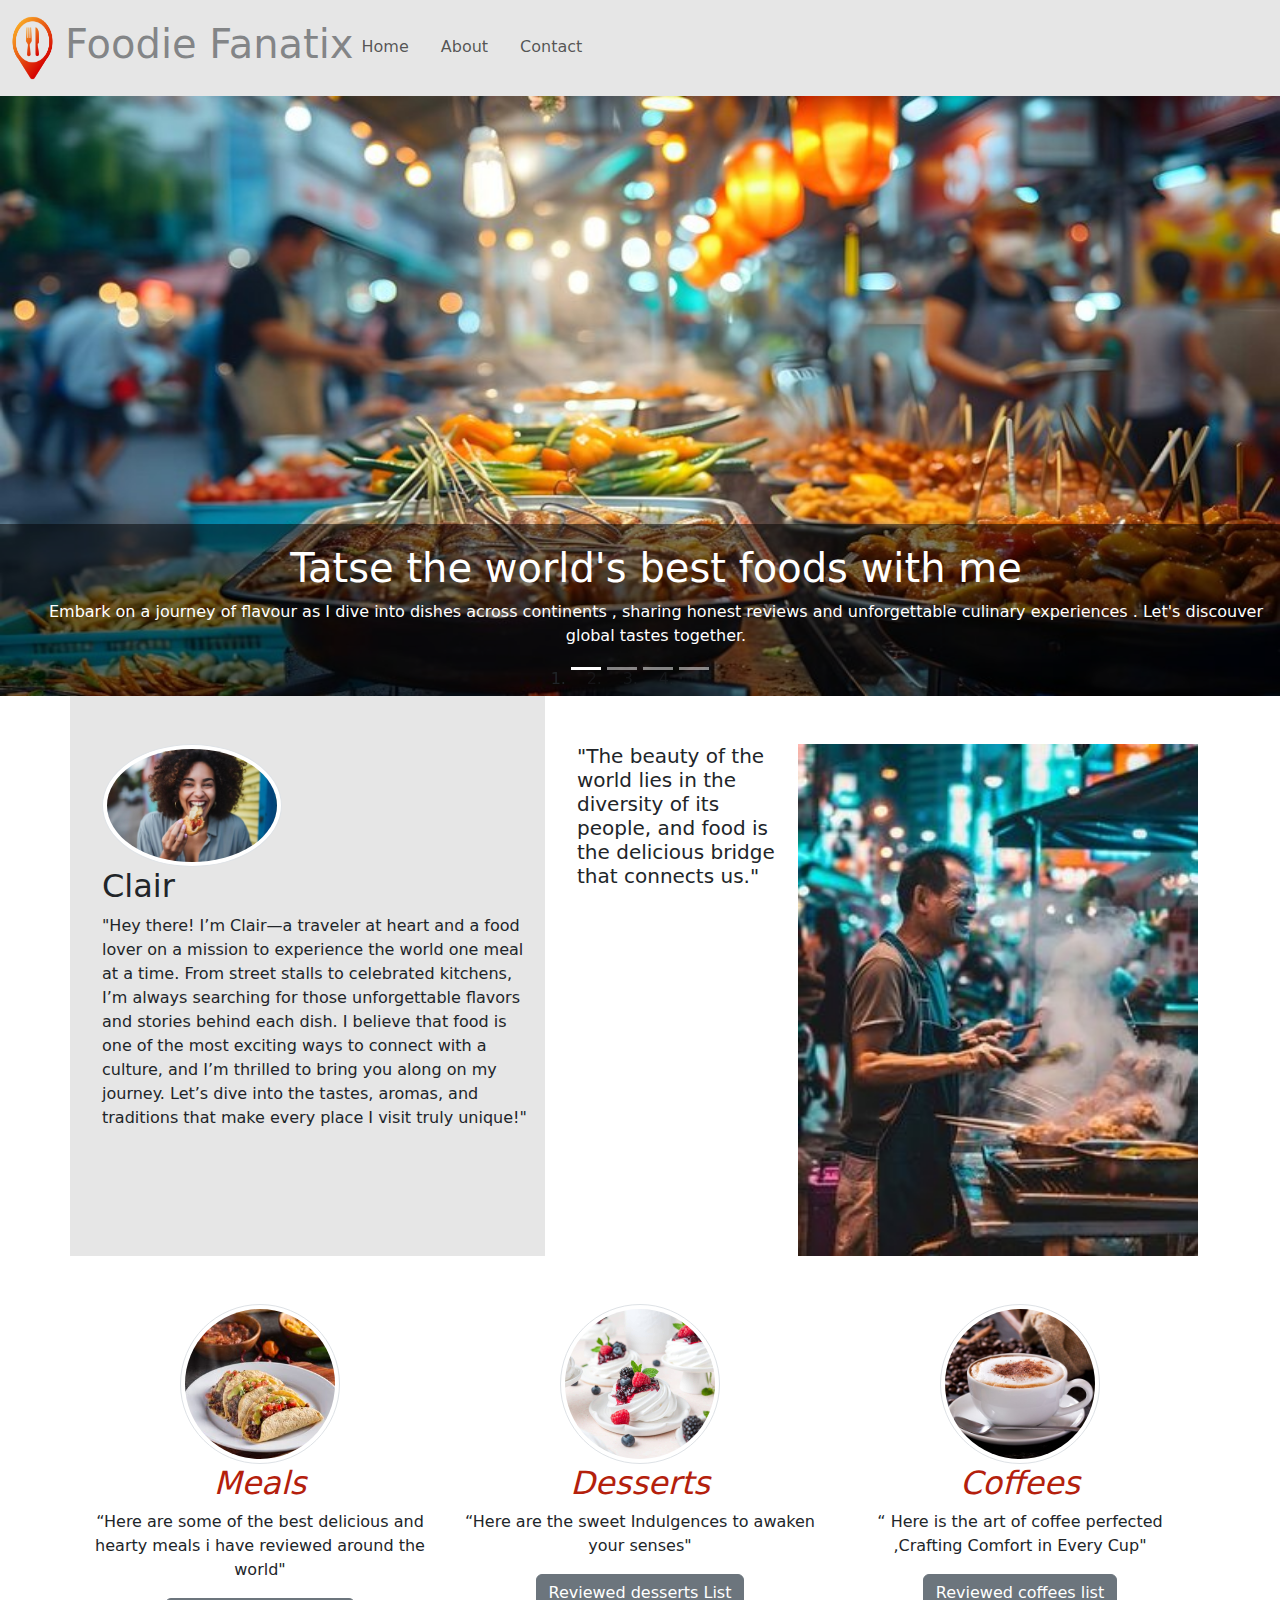
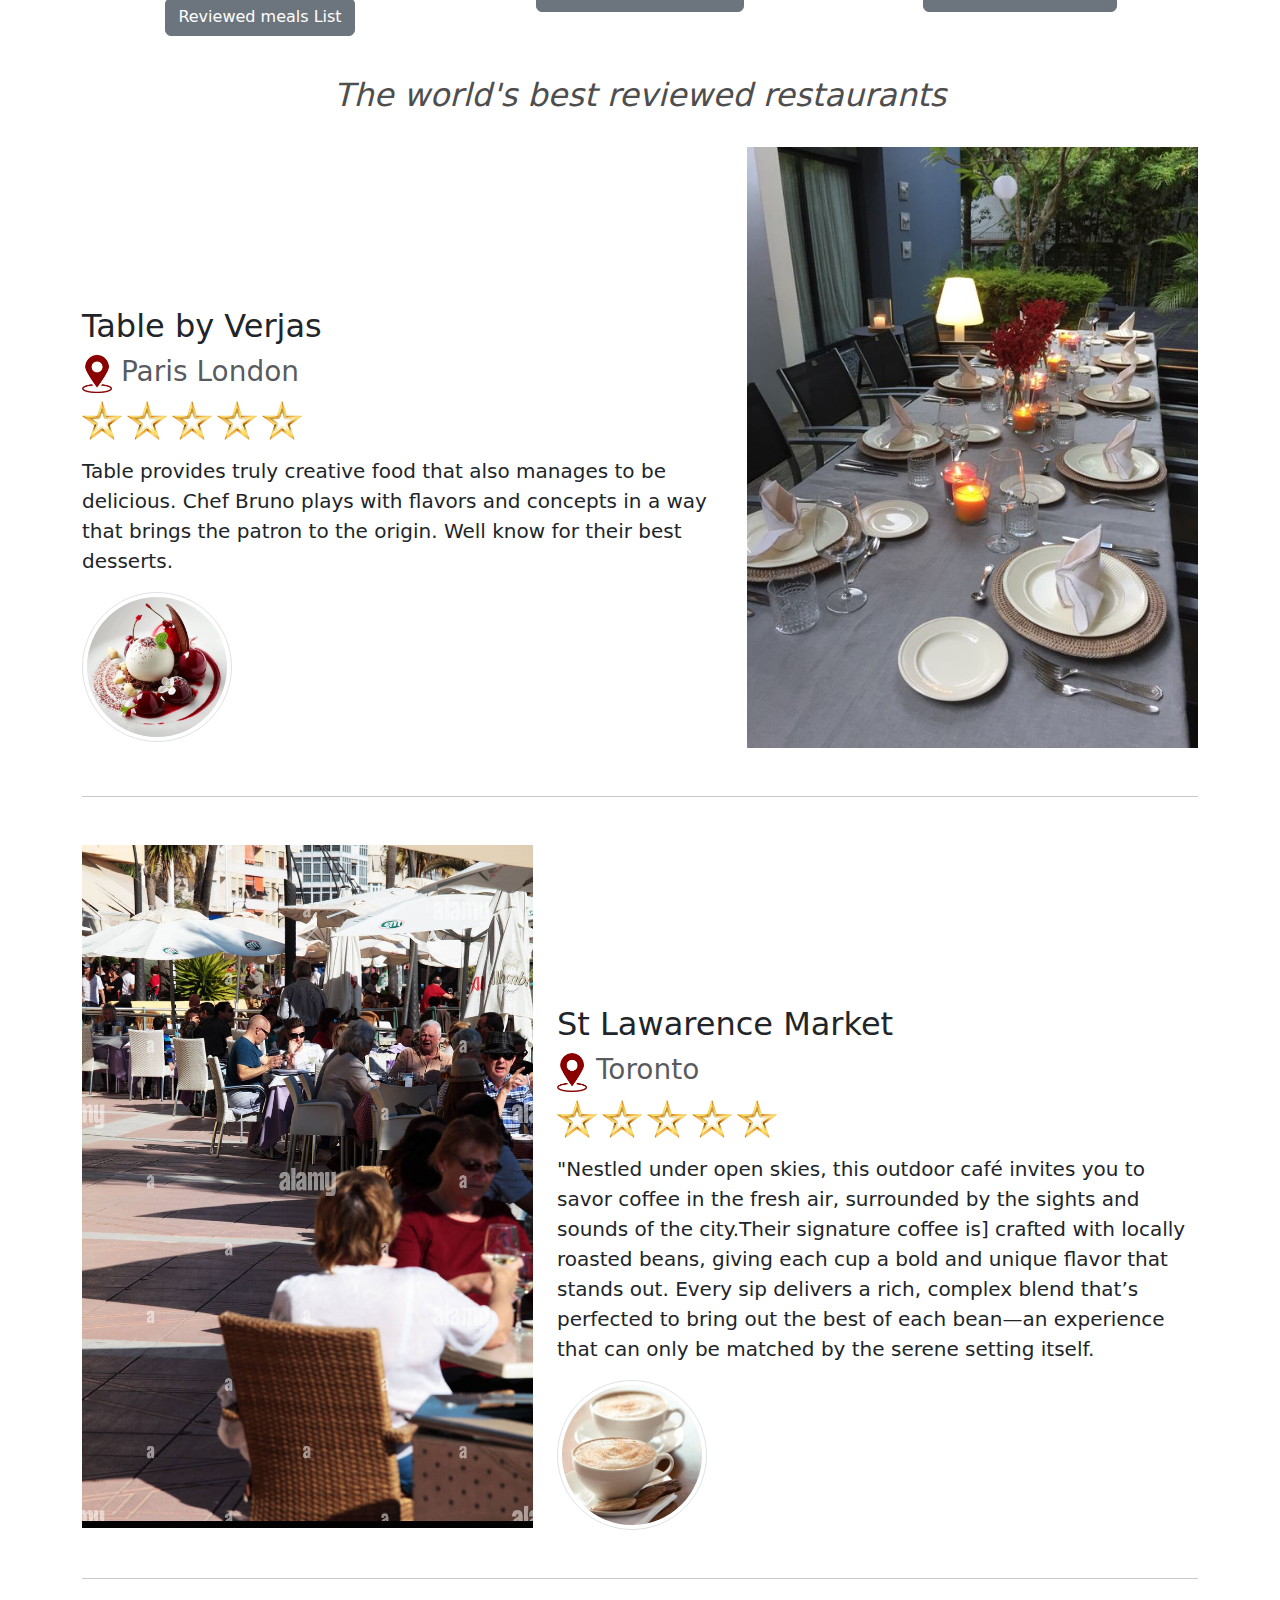
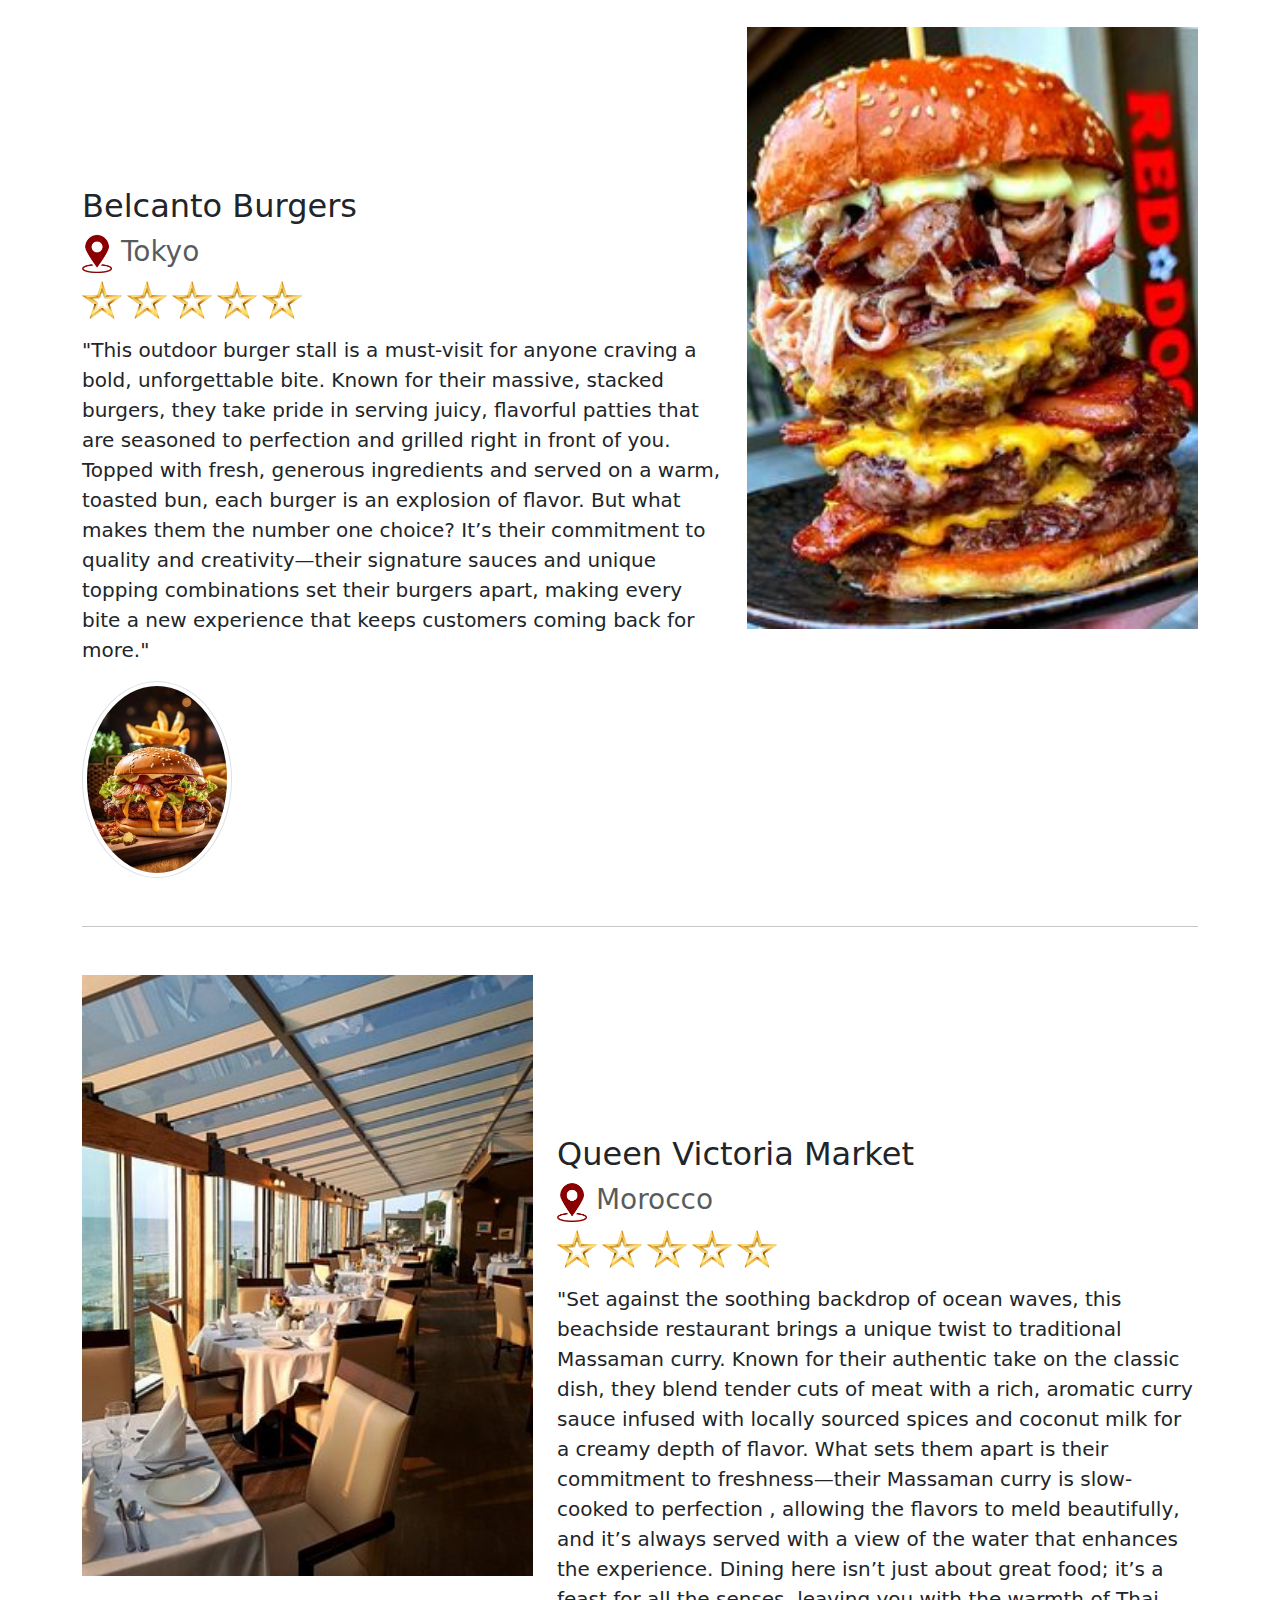
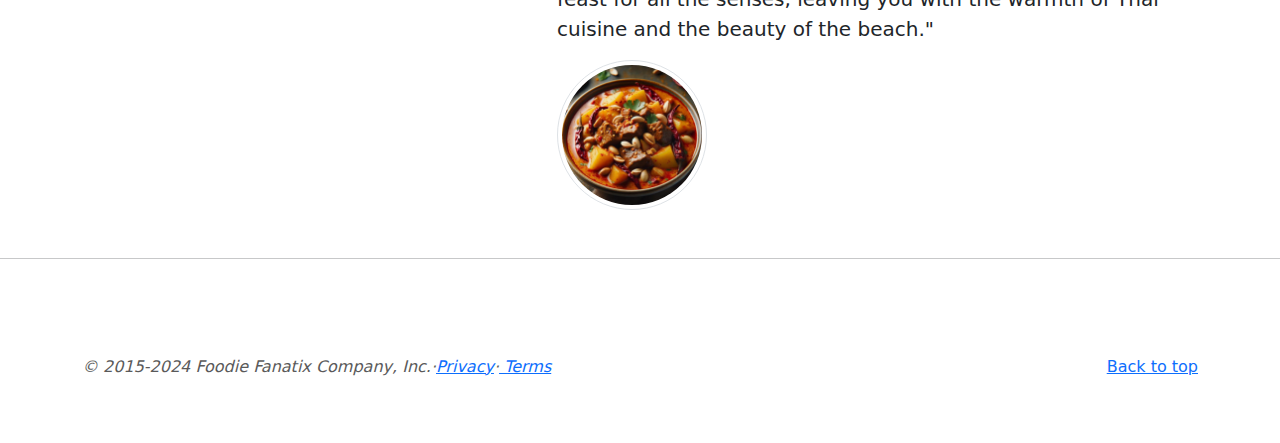
<file: index.html>
<html lang="en">
    <head>
        <meta charset="utf-8">
        <meta name="viewport" content="width=device-width,initial-scale=1,shrink-to-fit=no">
        <title>Foodie Fanatix</title>
        <link href="https://cdn.jsdelivr.net/npm/bootstrap@5.3.3/dist/css/bootstrap.min.css" rel="stylesheet" 
        integrity="sha384-QWTKZyjpPEjISv5WaRU9OFeRpok6YctnYmDr5pNlyT2bRjXh0JMhjY6hW+ALEwIH" crossorigin="anonymous">

        <link rel="stylesheet" href="css/custom.css">
        <link href="fontAwesome/css/all.css" rel="stylesheet">
    </head>

        <body >
            
        <header>
            <nav class="navbar navbar-expand-lg" style="background-color:#e6e6e6;">
                <img src="images/logo2.png" alt="Logo" width="65" height="80" class="d-inline-block align-text-top">
                <p class="h1 text-body-tertiary " class="navbar-brand">Foodie Fanatix</p>
                <button class="navbar-toggler" type="button" data-bs-toggle="collapse" data-bs-target="#navbar">
                <span class="navbar-toggler-icon"></span>
                </button>
            

                <div class="collapse navbar-collapse" id="navbar">
                    <div class="navbar-nav  nav nav-underline">
                        <a href="index.html" class="nav-item nav-link">Home</a>
                        <a href="about.html" class="nav-item nav-link" >About</a>
                        <a href="contact.html" class="nav-item nav-link">Contact</a>
                    </div>
                </div>
            </nav>
        
        </header>

        <main>
            <div id="carouselImg"  class="carousel slide carouselImg"  data-bs-ride="carousel">
                <ol class="carousel-indicators">
                    <li data-bs-target="#carouselImg" data-bs-slide-to="0"  class="active"></li>
                    <li data-bs-target="#carouselImg" data-bs-slide-to="1"></li>
                    <li data-bs-target="#carouselImg" data-bs-slide-to="2"></li>
                    <li data-bs-target="#carouselImg" data-bs-slide-to="3"></li>            
             </ol> 
             <div class="carousel-inner">

                <div class="carousel-item active">
                    <img src="images/stfood1.jpg" class="d-block w-100 " />
                    <div class="carousel-caption">
                        <h1>Tatse the world's best foods with me</h1>
                        <p>Embark on a journey of flavour as I dive into dishes across continents , sharing honest
                            reviews and unforgettable culinary experiences . Let's discouver global tastes together.</p>
                    </div>
                </div>


                <div class="carousel-item ">
                    <img src="images/stfood3.jpg" class="d-block w-100"/>
                    <div class="carousel-caption">
                        <h1>Savour the world's best bites</h1>
                        <p> From street food to gourmet, follow along as I explore global flavors and uncover
                             the stories behind every dish. Discover the world’s tastiest treasures, one review
                             at a time!.</p>
                    </div>
                </div>

                <div class="carousel-item ">
                    <img src="images/stfood4.jpg" class="d-block w-100"/>
                    <div class="carousel-caption">
                        <h1>Discouver  global flavours</h1>
                        <p> Each review brings you closer to the world's vibrant food culture!.</p>
                    </div>
                </div>

                <div class="carousel-item ">
                    <img src="images/stfood2.jpg" class="d-block w-100"/>
                    <div class="carousel-caption">
                        <h1>Bringing You a Taste of My Culinary Adventures</h1>
                        <p>Every dish has a story, and I’m here to share it with you. From vibrant street
                             markets to cozy local kitchens.</p>
                    </div>
                </div>

             </div>

            </div>
            <div class="container ">
                <div class="row">
                    <div  id="container" class="col-md-5" style="background-color:#e6e6e6;">
                        <img src="images/clair2.jpg" class="img-thumbnail rounded-circle" width="180" />
                        <h2>Clair </h2>  
                        <p>"Hey there! I’m Clair—a traveler at heart and a food lover on a mission to experience
                            the world one meal at a time. From street stalls to celebrated kitchens, I’m always
                            searching for those unforgettable flavors and stories behind each dish. I believe
                            that food is one of the most exciting ways to connect with a culture, and I’m 
                            thrilled to bring you along on my journey. Let’s dive into the tastes, aromas, 
                            and traditions that make every place I visit truly unique!"</p>
                    
                    </div>

                    <div id="container" class="col-md-7">
                        <img src="images/street food.jpg" class="bd-placeholder-img bd-placeholder-img-lg img-fluid   
                        float-end" width="400px">
                        <p class="h5">"The beauty of the world lies in the diversity of its people, and food is the delicious
                         bridge that connects us."</p>
                    </div>
                
                </div>
            </div>

            <div class="container team">
                <div class="row">
                    <div class="col-lg-4">
                        <img src="images/tacos.jpg" class="img-thumbnail rounded-circle" width="160"/>
                        <h2 class="fst-italic"  style="color:#b4200c;">Meals</h2>
                        <p> “Here are some of the  best delicious and hearty meals i have reviewed around the world"</p>
                        <p><a href="meals.html" class="btn btn-secondary" role="button">Reviewed meals List</a></p>
                    </div>

                    <div class="col-lg-4">
                        <img src="images/pavlova3.jpg" class="img-thumbnail rounded-circle" width="160"/>
                        <h2 class="fst-italic" style="color:#b4200c;" >Desserts</h2>
                        <p> “Here are the sweet Indulgences to awaken your senses"</p>
                        <p><a href="desserts.html" class="btn btn-secondary" role="button">Reviewed desserts List</a></p>
                    </div>

                    <div class="col-lg-4">
                        <img src="images/coffe1.jpg" class="img-thumbnail rounded-circle" width="160"/>
                        <h2 class="fst-italic"  style="color:#b4200c;">Coffees</h2>
                        <p> “ Here is the art of coffee perfected ,Crafting Comfort in Every Cup"</p>
                        <p><a href="coffee.html" class="btn btn-secondary" role="button">Reviewed coffees list</a></p>
                    </div>
                </div>
            </div>

            

            <h2 class="text-center  fst-italic" style="color:#4e4e4e;" >The world's best reviewed restaurants</h2>
           </br>

            <div class="container">
                <div class="row">
                    <div class="col-md-7">
                        <h2 class="feature-heading">Table  by  Verjas</h2>
                        <p class="h3"><img src="images/location.png" width="30px"/> 
                            <span class="text-muted">Paris London</span></p>
                        <p><img src="images/star.jpg" width="40px"/>
                            <img src="images/star.jpg" width="40px"/>
                            <img src="images/star.jpg" width="40px"/>
                            <img src="images/star.jpg" width="40px"/>
                            <img src="images/star.jpg" width="40px"/></p>
                        <p class="lead">Table provides truly creative food that also manages to be delicious.
                         Chef Bruno plays with flavors and concepts in a way that brings the patron to the origin.
                         Well know for their best desserts.</p>
                         <img src="images/table dessert.jpg" class="img-thumbnail rounded-circle" width="150"/> 
                    </div>
    
                    <div class="col-md-5">
                        <img src="images/table3.jpg"  width="100%" class="bd-placeholder-img bd-placeholder-img-lg img-fluid mx-auto " >
                    </div>
                </div>


                <hr class="section-divider"/>

                <div class="row">
                    <div class="col-md-7 order-md-2">
                        <h2 class="feature-heading">St Lawarence Market</h2>
                        <p class="h3"><img src="images/location.png" width="30px"/> 
                            <span class="text-muted">Toronto</span></p>
                        <p><img src="images/star.jpg" width="40px"/>
                            <img src="images/star.jpg" width="40px"/>
                            <img src="images/star.jpg" width="40px"/>
                            <img src="images/star.jpg" width="40px"/>
                            <img src="images/star.jpg" width="40px"/></p>
                        <p class="lead">"Nestled under open skies, this outdoor café invites you to savor coffee in the
                             fresh air, surrounded by the sights and sounds of the city.Their signature coffee is]
                              crafted with locally roasted beans, giving each cup a bold and unique flavor that stands 
                              out. Every sip delivers a rich, complex blend that’s perfected to bring out the best of 
                              each bean—an experience that can only be matched by the serene setting itself.</p>
                         <img src="images/coffe.png" class="img-thumbnail rounded-circle" width="150"/>
                    </div>
                    <div class="col-md-5 order-md-1">
                        <img src="images/outdoor.jpg"   width="100%" class="bd-placeholder-img bd-placeholder-img-lg img-fluid  mx-auto"/>
                    </div>
                </div>

                <hr class="section-divider"/>

                <div class="row">
                    <div class="col-md-7">
                        <h2 class="feature-heading">Belcanto Burgers</h2>
                        <p class="h3"><img src="images/location.png" width="30px"/> 
                            <span class="text-muted">Tokyo</span></p>
                        <p><img src="images/star.jpg" width="40px"/>
                            <img src="images/star.jpg" width="40px"/>
                            <img src="images/star.jpg" width="40px"/>
                            <img src="images/star.jpg" width="40px"/>
                            <img src="images/star.jpg" width="40px"/></p>
                        <p class="lead">"This outdoor burger stall is a must-visit for anyone craving a bold, 
                            unforgettable bite. Known for their massive, stacked burgers, they take pride in serving 
                            juicy, flavorful patties that are seasoned to perfection and grilled right in front of you.
                             Topped with fresh, generous ingredients and served on a warm, toasted bun, each burger is 
                            an explosion of flavor. But what makes them the number one choice? It’s their commitment
                            to quality and creativity—their signature sauces and unique topping combinations set their 
                            burgers apart, making every bite a new experience that keeps customers coming back for more."</p>
                            <img src="images/burger.jpg" class="img-thumbnail rounded-circle" width="150"/>
                        </div>
                    <div class="col-md-5">
                        <img src="images/big burger.jpg"  width="100%"   class="bd-placeholder-img bd-placeholder-img-lg img-fluid  mx-auto"/>
                    </div>
                </div>

                <hr class="section-divider"/>
                <div class="row">
                    <div class="col-md-7 order-md-2">
                        <h2 class="feature-heading">Queen Victoria Market</h2>
                        <p class="h3"><img src="images/location.png" width="30px"/> 
                            <span class="text-muted">Morocco</span></p>
                        <p><img src="images/star.jpg" width="40px"/>
                            <img src="images/star.jpg" width="40px"/>
                            <img src="images/star.jpg" width="40px"/>
                            <img src="images/star.jpg" width="40px"/>
                            <img src="images/star.jpg" width="40px"/></p>
                        <p class="lead">"Set against the soothing backdrop of ocean waves, this beachside restaurant
                             brings a unique twist to traditional Massaman curry. Known for their authentic take on 
                             the classic dish, they blend tender cuts of meat with a rich, aromatic curry sauce infused
                            with locally sourced spices and coconut milk for a creamy depth of flavor. What sets them
                            apart is their commitment to freshness—their Massaman curry is slow-cooked to perfection
                            , allowing the flavors to meld beautifully, and it’s always served with a view of the water
                            that enhances the experience. Dining here isn’t just about great food; it’s a feast for 
                            all the senses, leaving you with the warmth of Thai cuisine and the beauty of the beach." </p>
                         <img src="images/massaman curry.jpg" class="img-thumbnail rounded-circle" width="150"/>
                    </div>
                    <div class="col-md-5 order-md-1">
                        <img src="images/beachside restaurant1.jpg"   width="100%" class="bd-placeholder-img bd-placeholder-img-lg img-fluid  mx-auto"/>
                    </div>
                </div>

            </div>
            <hr class="section-divider" />

            <footer class="container footer-section " >
                <p class="float-end"><a href="#">Back to top</a></p>
                <p class="fst-italic">&copy; 2015-2024 Foodie Fanatix Company, Inc.&middot;<a href="#">Privacy</a>&middot;<a href="#">
                    Terms</a></p>
            </footer>
        </main>


        <script src="js/jquery-3.7.1.min.js"></script>
        <script src="js/bootstrap.bundle.min.js"></script>
    
    </body>
</html>
</file>
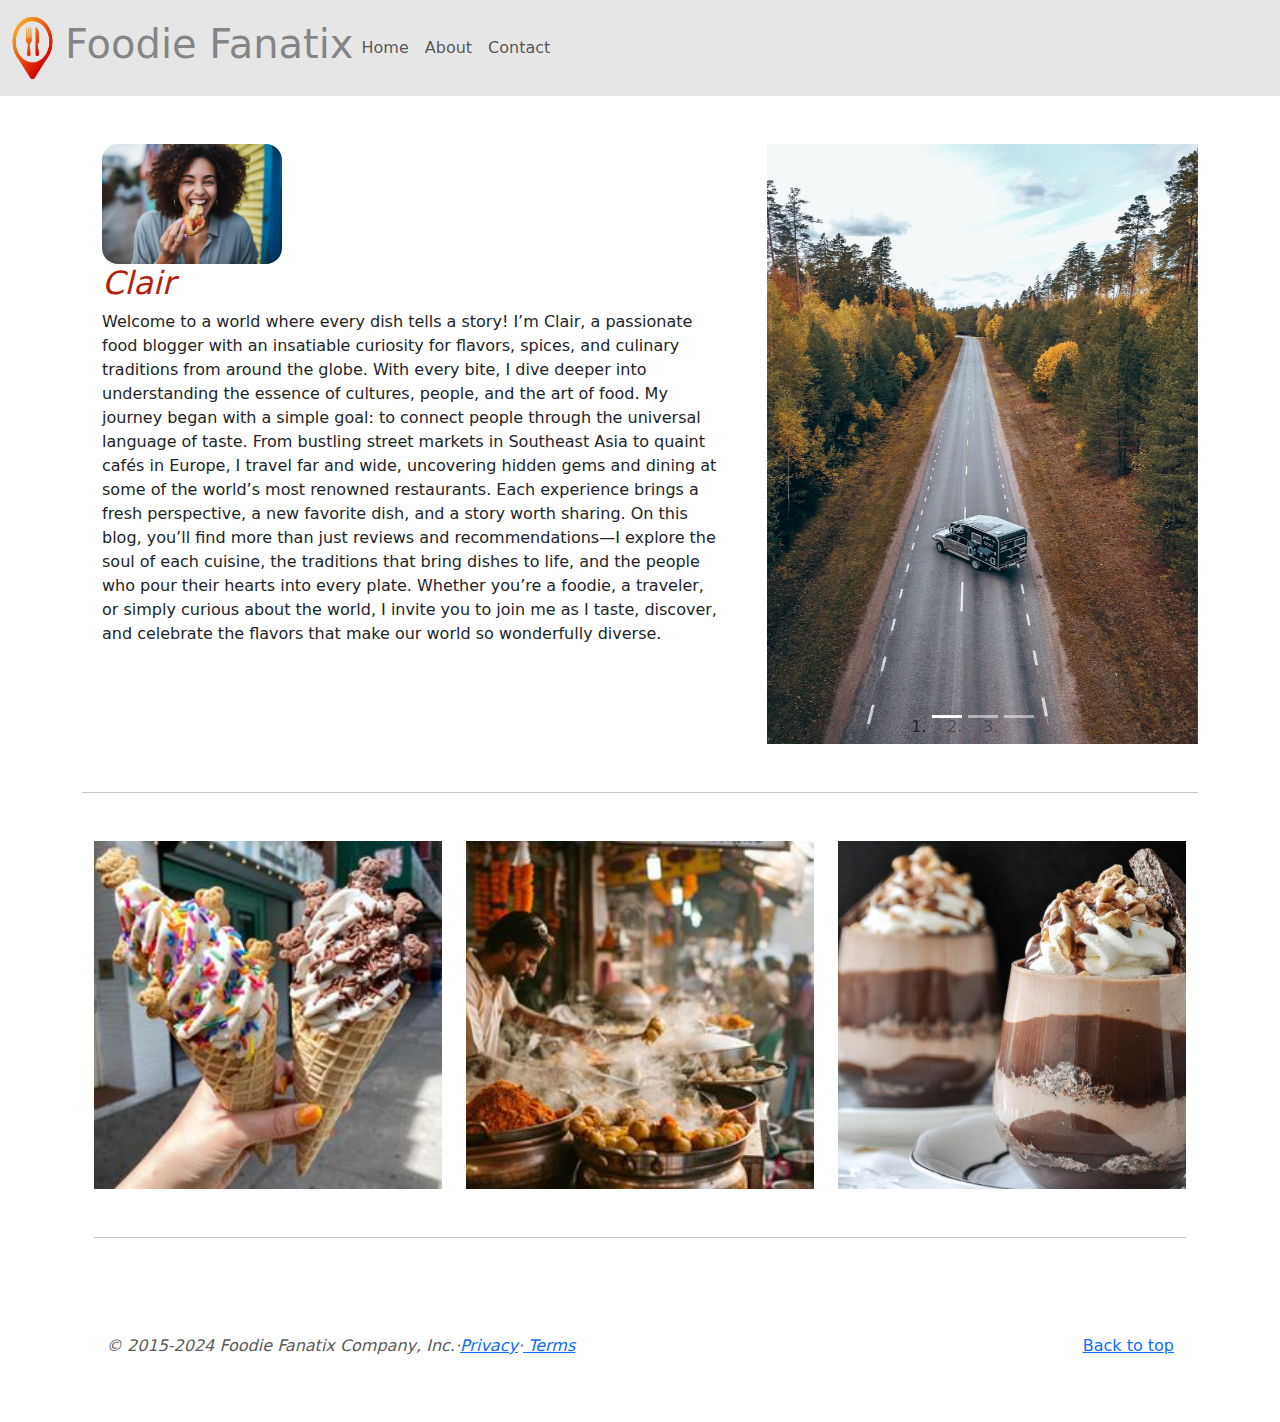
<file: about.html>
<html lang="en">
    <head>
        <meta charset="utf-8">
        <meta name="viewport" content="width=device-width,initial-scale=1,shrink-to-fit=no">
        <title>Foodie Fanatix</title>
        <link href="https://cdn.jsdelivr.net/npm/bootstrap@5.3.3/dist/css/bootstrap.min.css" rel="stylesheet" 
        integrity="sha384-QWTKZyjpPEjISv5WaRU9OFeRpok6YctnYmDr5pNlyT2bRjXh0JMhjY6hW+ALEwIH" crossorigin="anonymous">

        <link rel="stylesheet" href="css/custom.css">
        <link href="fontAwesome/css/all.css" rel="stylesheet">
    </head>
    <body>
        <header>
            <nav class="navbar navbar-expand-lg" style="background-color:#e6e6e6;">
                <img src="images/logo2.png" alt="Logo" width="65" height="80" class="d-inline-block align-text-top">
                <p class="h1 text-body-tertiary " class="navbar-brand">Foodie Fanatix</p>
                <button class="navbar-toggler" type="button" data-bs-toggle="collapse" data-bs-target="#navbar">
                <span class="navbar-toggler-icon"></span>
                </button>
            

                <div class="collapse navbar-collapse" id="navbar">
                    <div class="navbar-nav">
                        <a href="index.html" class="nav-item nav-link">Home</a>
                        <a href="#" class="nav-item nav-link" >About</a>
                        <a href="contact.html" class="nav-item nav-link">Contact</a>
                    </div>
                </div>
            </nav>
        
        </header>

        <main>
           

            
            <div class="container ">
                <div class="row">
                    <div  id="container" class="col-md-7" >
                        <img src="images/clair2.jpg" class=" rounded-4" width="180" />
                        <h2 class="fst-italic" style="color:#b4200c;">Clair </h2>  
                        <p> Welcome to a world where every dish tells a story! I’m Clair, a passionate food blogger 
                            with an insatiable curiosity for flavors, spices, and culinary traditions from around the 
                            globe. With every bite, I dive deeper into understanding the essence of cultures, people, 
                            and the art of food.
                            
                            My journey began with a simple goal: to connect people through the universal language of 
                            taste. From bustling street markets in Southeast Asia to quaint cafés in Europe, I travel 
                            far and wide, uncovering hidden gems and dining at some of the world’s most renowned 
                            restaurants. Each experience brings a fresh perspective, a new favorite dish, and a story 
                            worth sharing.
                            
                            On this blog, you’ll find more than just reviews and recommendations—I explore the soul of 
                            each cuisine, the traditions that bring dishes to life, and the people who pour their hearts
                             into every plate. Whether you’re a foodie, a traveler, or simply curious about the world, 
                             I invite you to join me as I taste, discover, and celebrate the flavors that make our 
                             world so wonderfully diverse.</p>
                    
                    </div>

                    <div id="container" class="col-md-5">
                         <div id="carouselImg"  class="carousel slide carouselImg"  data-bs-ride="carousel">
                            <ol class="carousel-indicators">
                                <li data-bs-target="#carouselImg" data-bs-slide-to="0"  class="active"></li>
                                <li data-bs-target="#carouselImg" data-bs-slide-to="1"></li>
                                <li data-bs-target="#carouselImg" data-bs-slide-to="2"></li>           
                         </ol> 
                         <div class="carousel-inner">
            
                            <div class="carousel-item active">
                                <img src="images/clair5.jpg" class="d-block w-100 " />
                                </div>
            
                            <div class="carousel-item ">
                                <img src="images/clair4.jpg" class="d-block w-100"/>
                            </div>
            
                            <div class="carousel-item ">
                                <img src="images/clair3.jpg" class="d-block w-100"/>
                            </div>
            
                         </div>
                    </div>
                
                </div>
            </div>

            <hr class="section-divider" />

            <div class="container">
                <div class="row">
                    <div class="col-md-4">
                        <img src="images/ice cream.jpg"  width="100%" class="bd-placeholder-img bd-placeholder-img-lg img-fluid mx-auto " >
                    </div>
    
                    <div class="col-md-4">
                        <img src="images/street vendor.jpg"  width="100%" class="bd-placeholder-img bd-placeholder-img-lg img-fluid mx-auto " >
                    </div>

                    <div class="col-md-4">
                        <img src="images/dessert.jpg"  width="100%" class="bd-placeholder-img bd-placeholder-img-lg img-fluid mx-auto " >
                    </div>
                </div>
       
            <hr class="section-divider" />

            <footer class="container footer-section " >
                <p class="float-end"><a href="#">Back to top</a></p>
                <p class="fst-italic">&copy; 2015-2024 Foodie Fanatix Company, Inc.&middot;<a href="#">Privacy</a>&middot;<a href="#">
                    Terms</a></p>
            </footer>
        </main>


        <script src="js/jquery-3.7.1.min.js"></script>
        <script src="js/bootstrap.bundle.min.js"></script>
    </body>
</html>
</file>
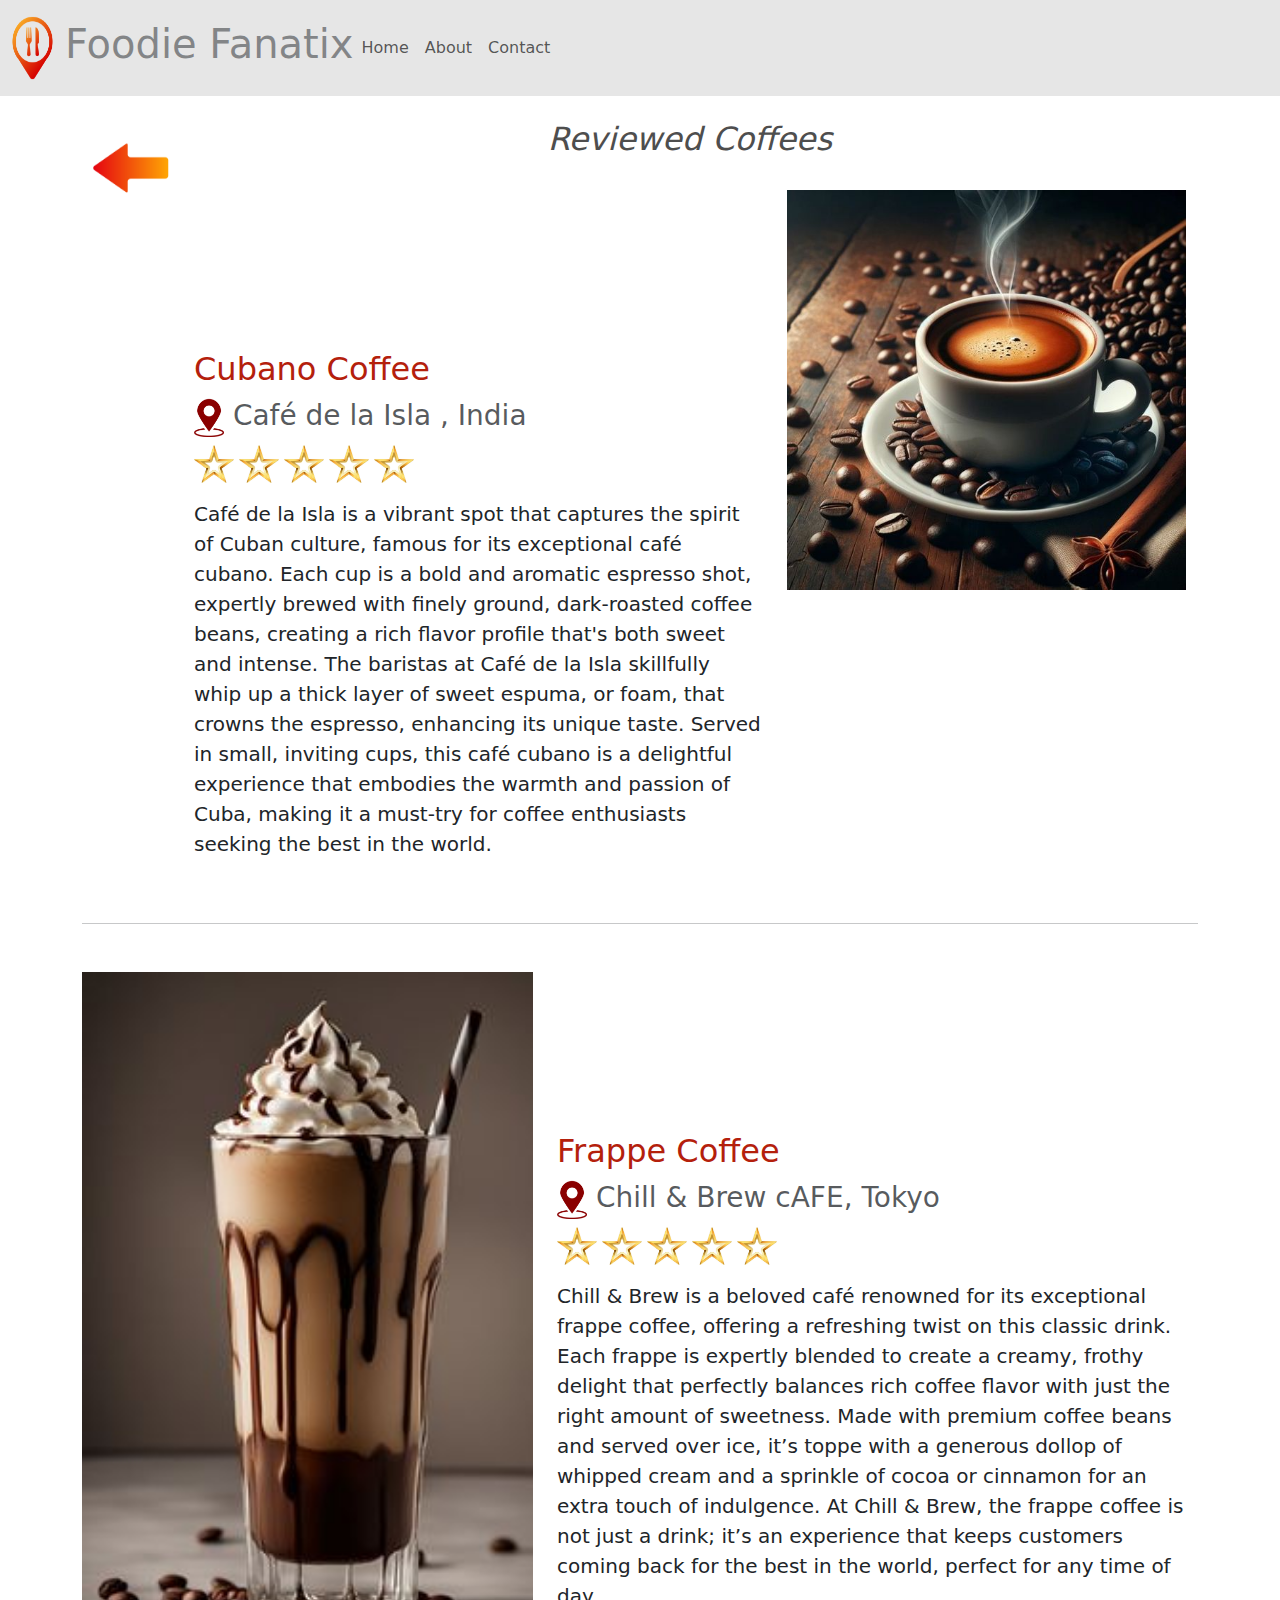
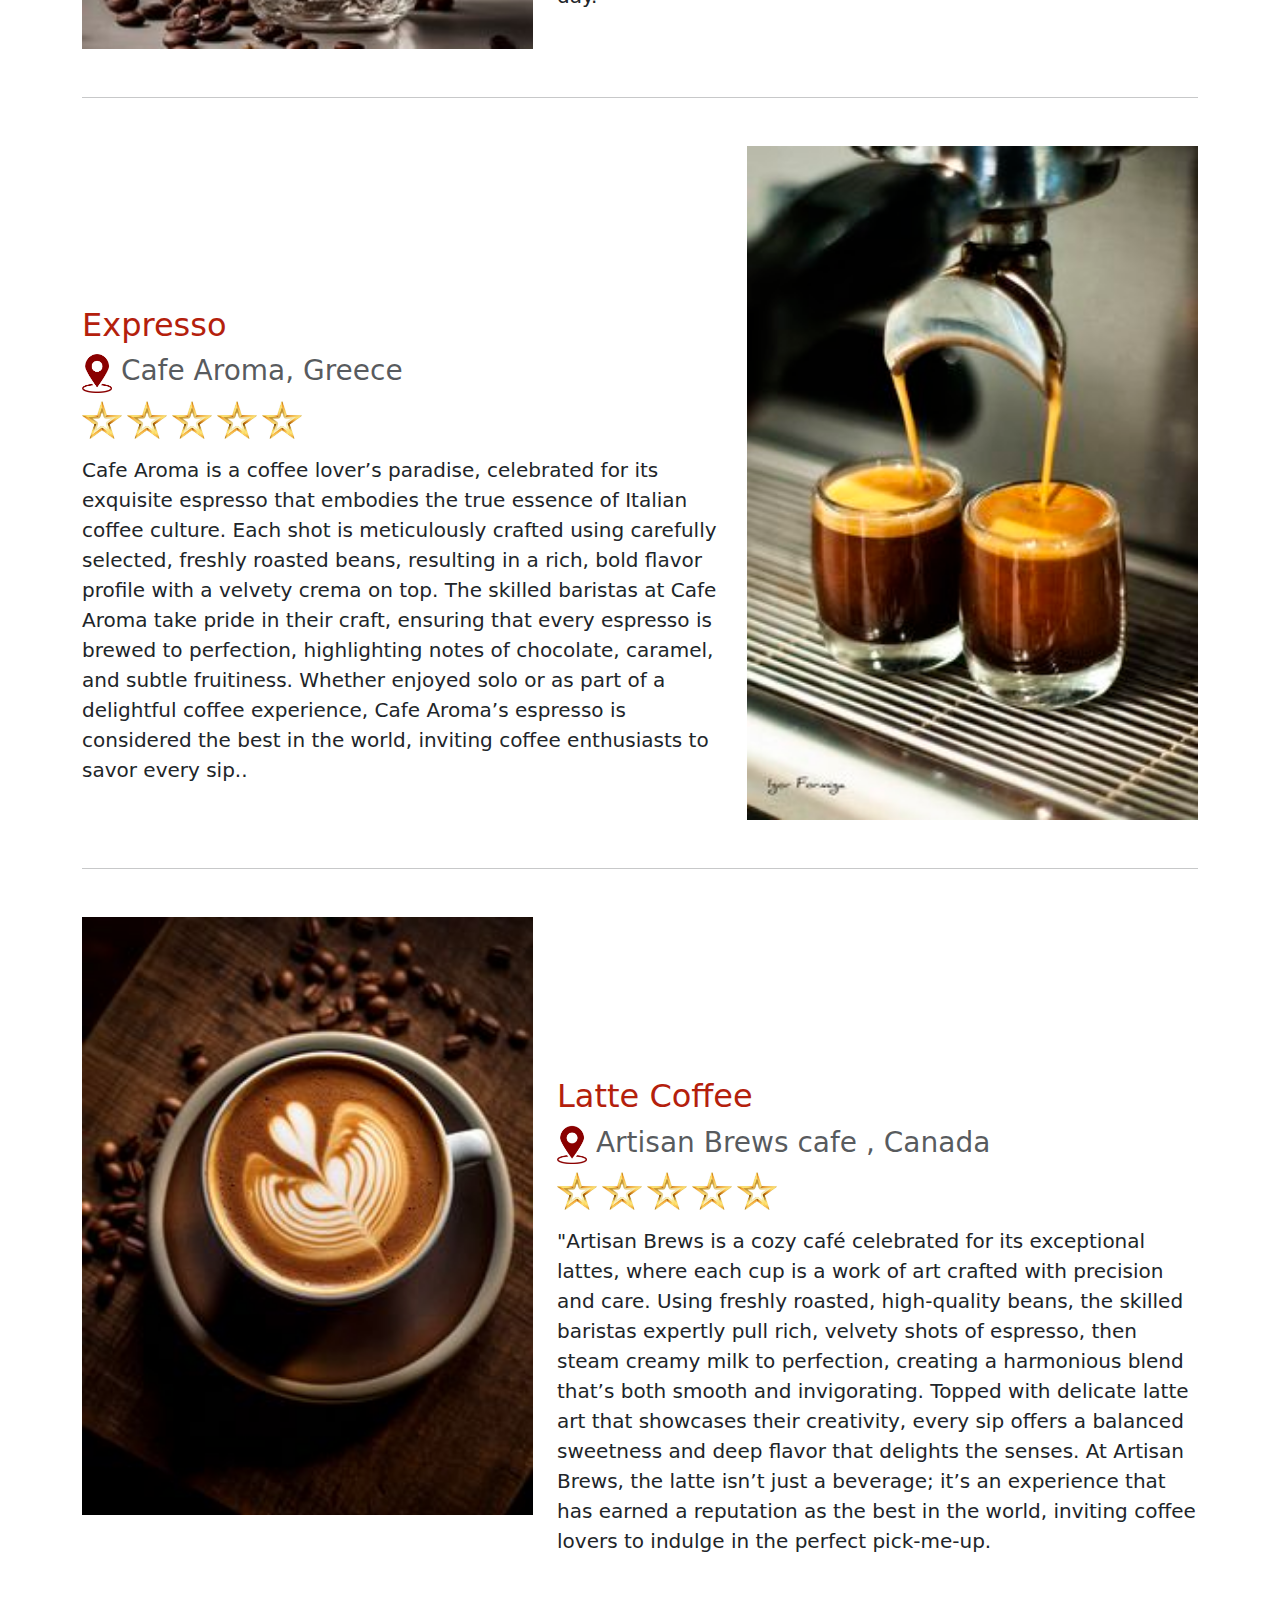
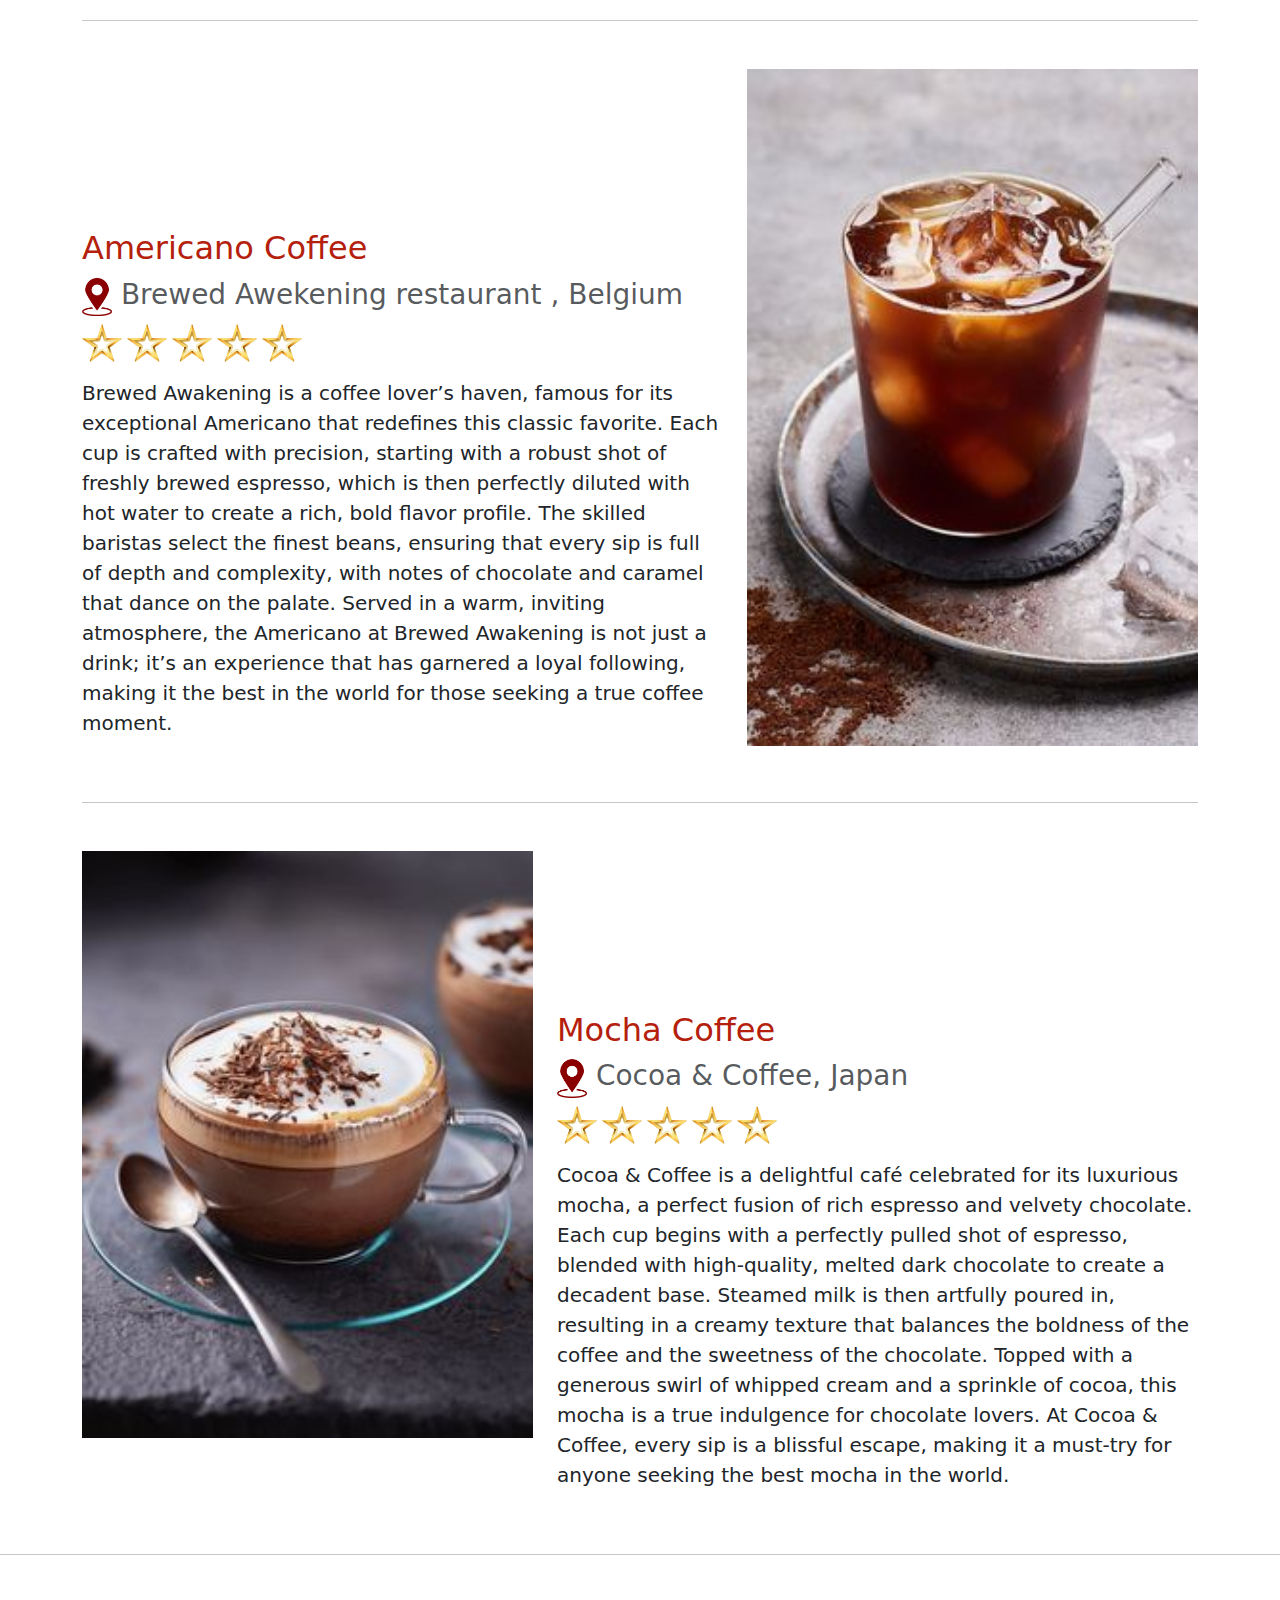
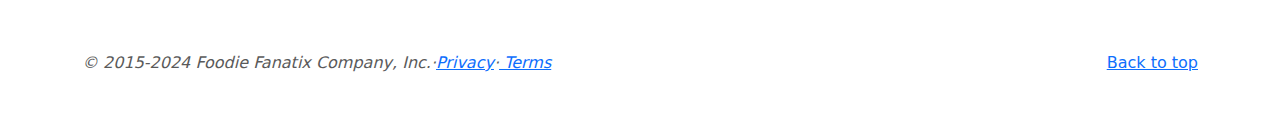
<file: coffee.html>
<html lang="en">
    <head>
        <meta charset="utf-8">
        <meta name="viewport" content="width=device-width,initial-scale=1,shrink-to-fit=no">
        <title>Foodie Fanatix</title>
        <link href="https://cdn.jsdelivr.net/npm/bootstrap@5.3.3/dist/css/bootstrap.min.css" rel="stylesheet" 
        integrity="sha384-QWTKZyjpPEjISv5WaRU9OFeRpok6YctnYmDr5pNlyT2bRjXh0JMhjY6hW+ALEwIH" crossorigin="anonymous">

        <link rel="stylesheet" href="css/custom.css">
        <link href="fontAwesome/css/all.css" rel="stylesheet">
    </head>
    <body>
        <header>
            <nav class="navbar navbar-expand-lg" style="background-color:#e6e6e6;">
                <img src="images/logo2.png" alt="Logo" width="65" height="80" class="d-inline-block align-text-top">
                <p class="h1 text-body-tertiary " class="navbar-brand">Foodie Fanatix</p>
                <button class="navbar-toggler" type="button" data-bs-toggle="collapse" data-bs-target="#navbar">
                <span class="navbar-toggler-icon"></span>
                </button>
            

                <div class="collapse navbar-collapse" id="navbar">
                    <div class="navbar-nav">
                        <a href="index.html" class="nav-item nav-link">Home</a>
                        <a href="about.html" class="nav-item nav-link" >About</a>
                        <a href="contact.html" class="nav-item nav-link">Contact</a>
                    </div>
                </div>
            </nav>
        
        </header>

        <main>

            <div class="container ">
                </br>
                <h2   class="text-center  fst-italic" style="color:#4e4e4e;">Reviewed Coffees
                <a href="desserts.html" ><img src="images/n arrow.png" width="100px" style="float:left;"/></a></h2>
                </br>
    
                 <div class="row">
                    <div class="col-md-7">
                        <h2 class="feature-heading"   style="color:#b4200c;">Cubano Coffee</h2>
                        <p class="h3"><img src="images/location.png" width="30px"/> 
                            <span class="text-muted">Café de la Isla  , India</span></p>
                        <p><img src="images/star.jpg" width="40px"/>
                            <img src="images/star.jpg" width="40px"/>
                            <img src="images/star.jpg" width="40px"/>
                            <img src="images/star.jpg" width="40px"/>
                            <img src="images/star.jpg" width="40px"/></p>
                        <p class="lead">Café de la Isla is a vibrant spot that captures the spirit of Cuban culture,
                             famous for its exceptional café cubano. Each cup is a bold and aromatic espresso shot, 
                             expertly brewed with finely ground, dark-roasted coffee beans, creating a rich flavor
                              profile that's both sweet and intense. The baristas at Café de la Isla skillfully whip
                               up a thick layer of sweet espuma, or foam, that crowns the espresso, enhancing its 
                               unique taste. Served in small, inviting cups, this café cubano is a delightful 
                               experience that embodies the warmth and passion of Cuba, making it a must-try for 
                               coffee enthusiasts seeking the best in the world.</p>
                    </div>
    
                    <div class="col-md-5">
                        <img src="images/cubano.jpg"  width="100%" class="bd-placeholder-img bd-placeholder-img-lg img-fluid mx-auto " >
                    </div>
                </div>


                <hr class="section-divider" />

                <div class="row">
                    <div class="col-md-7 order-md-2">
                        <h2 class="feature-heading" style="color:#b4200c;">Frappe Coffee</h2>
                        <p class="h3"><img src="images/location.png" width="30px"/> 
                            <span class="text-muted">Chill & Brew cAFE, Tokyo</span></p>
                        <p><img src="images/star.jpg" width="40px"/>
                            <img src="images/star.jpg" width="40px"/>
                            <img src="images/star.jpg" width="40px"/>
                            <img src="images/star.jpg" width="40px"/>
                            <img src="images/star.jpg" width="40px"/></p>
                        <p class="lead">Chill & Brew is a beloved café renowned for its exceptional frappe coffee,
                             offering a refreshing twist on this classic drink. Each frappe is expertly blended to 
                             create a creamy, frothy delight that perfectly balances rich coffee flavor with just the 
                             right amount of sweetness. Made with premium coffee beans and served over ice, it’s toppe
                              with a generous dollop of whipped cream and a sprinkle of cocoa or cinnamon for an extra 
                              touch of indulgence. At Chill & Brew, the frappe coffee is not just a drink; it’s an 
                              experience that keeps customers coming back for the best in the world, perfect for any 
                              time of day.</p>
                         
                    </div>
                    <div class="col-md-5 order-md-1">
                        <img src="images/frappe.jpg"   width="100%" class="bd-placeholder-img bd-placeholder-img-lg img-fluid  mx-auto"/>
                    </div>
                </div>

                <hr class="section-divider" />

                
                <div class="row">
                    <div class="col-md-7">
                        <h2 class="feature-heading"   style="color:#b4200c;">Expresso</h2>
                        <p class="h3"><img src="images/location.png" width="30px"/> 
                            <span class="text-muted">Cafe Aroma, Greece</span></p>
                        <p><img src="images/star.jpg" width="40px"/>
                            <img src="images/star.jpg" width="40px"/>
                            <img src="images/star.jpg" width="40px"/>
                            <img src="images/star.jpg" width="40px"/>
                            <img src="images/star.jpg" width="40px"/></p>
                        <p class="lead">Cafe Aroma is a coffee lover’s paradise, celebrated for its exquisite 
                            espresso that embodies the true essence of Italian coffee culture. Each shot is
                             meticulously crafted using carefully selected, freshly roasted beans, resulting in a rich,
                              bold flavor profile with a velvety crema on top. The skilled baristas at Cafe Aroma take 
                              pride in their craft, ensuring that every espresso is brewed to perfection, highlighting 
                              notes of chocolate, caramel, and subtle fruitiness. Whether enjoyed solo or as part of a 
                              delightful coffee experience, Cafe Aroma’s espresso is considered the best in the world, 
                              
                              inviting coffee enthusiasts to savor every sip..</p>
                    </div>
    
                    <div class="col-md-5">
                        <img src="images/expresso.jpg"  width="100%" class="bd-placeholder-img bd-placeholder-img-lg img-fluid mx-auto " >
                    </div>
                </div>
                <hr class="section-divider" />

                <div class="row">
                    <div class="col-md-7 order-md-2">
                        <h2 class="feature-heading" style="color:#b4200c;">Latte Coffee</h2>
                        <p class="h3"><img src="images/location.png" width="30px"/> 
                            <span class="text-muted">Artisan Brews cafe , Canada</span></p>
                        <p><img src="images/star.jpg" width="40px"/>
                            <img src="images/star.jpg" width="40px"/>
                            <img src="images/star.jpg" width="40px"/>
                            <img src="images/star.jpg" width="40px"/>
                            <img src="images/star.jpg" width="40px"/></p>
                        <p class="lead">"Artisan Brews is a cozy café celebrated for its exceptional lattes, where each
                             cup is a work of art crafted with precision and care. Using freshly roasted, high-quality 
                             beans, the skilled baristas expertly pull rich, velvety shots of espresso, then steam 
                             creamy milk to perfection, creating a harmonious blend that’s both smooth and invigorating.
                              Topped with delicate latte art that showcases their creativity, every sip offers a
                            balanced sweetness and deep flavor that delights the senses. At Artisan Brews, the 
                            latte isn’t just a beverage; it’s an experience that has earned a reputation as the best
                             in the world, inviting coffee lovers to indulge in the perfect pick-me-up.</p>
                         
                    </div>
                    <div class="col-md-5 order-md-1">
                        <img src="images/lattee.jpg"   width="100%" class="bd-placeholder-img bd-placeholder-img-lg img-fluid  mx-auto"/>
                    </div>
                </div>


                <hr class="section-divider" />

                <div class="row">
                    <div class="col-md-7">
                        <h2 class="feature-heading"   style="color:#b4200c;">Americano  Coffee</h2>
                        <p class="h3"><img src="images/location.png" width="30px"/> 
                            <span class="text-muted">Brewed Awekening restaurant , Belgium</span></p>
                        <p><img src="images/star.jpg" width="40px"/>
                            <img src="images/star.jpg" width="40px"/>
                            <img src="images/star.jpg" width="40px"/>
                            <img src="images/star.jpg" width="40px"/>
                            <img src="images/star.jpg" width="40px"/></p>
                        <p class="lead">Brewed Awakening is a coffee lover’s haven, famous for its exceptional
                             Americano that redefines this classic favorite. Each cup is crafted with precision, 
                             starting with a robust shot of freshly brewed espresso, which is then perfectly diluted 
                             with hot water to create a rich, bold flavor profile. The skilled baristas select the 
                             finest beans, ensuring that every sip is full of depth and complexity, with notes of 
                             chocolate and caramel that dance on the palate. Served in a warm, inviting atmosphere, 
                             the Americano at Brewed Awakening is not just a drink; it’s an experience that has 
                            garnered a loyal following, making it the best in the world for those seeking a true
                             coffee moment.</p>
                    </div>
    
                    <div class="col-md-5">
                        <img src="images/americano.jpg"  width="100%" class="bd-placeholder-img bd-placeholder-img-lg img-fluid mx-auto " >
                    </div>
                </div>

                <hr class="section-divider" />

                <div class="row">
                    <div class="col-md-7 order-md-2">
                        <h2 class="feature-heading" style="color:#b4200c;">Mocha Coffee</h2>
                        <p class="h3"><img src="images/location.png" width="30px"/> 
                            <span class="text-muted">Cocoa & Coffee, Japan</span></p>
                        <p><img src="images/star.jpg" width="40px"/>
                            <img src="images/star.jpg" width="40px"/>
                            <img src="images/star.jpg" width="40px"/>
                            <img src="images/star.jpg" width="40px"/>
                            <img src="images/star.jpg" width="40px"/></p>
                        <p class="lead">Cocoa & Coffee is a delightful café celebrated for its luxurious mocha,
                             a perfect fusion of rich espresso and velvety chocolate. Each cup begins with a perfectly
                              pulled shot of espresso, blended with high-quality, melted dark chocolate to create a 
                              decadent base. Steamed milk is then artfully poured in, resulting in a creamy texture
                            that balances the boldness of the coffee and the sweetness of the chocolate. Topped with 
                            a generous swirl of whipped cream and a sprinkle of cocoa, this mocha is a true
                            indulgence for chocolate lovers. At Cocoa & Coffee, every sip is a blissful escape, 
                            making it a must-try for anyone seeking the best mocha in the world.</p>
                         
                    </div>
                    <div class="col-md-5 order-md-1">
                        <img src="images/mocha.jpg"   width="100%" class="bd-placeholder-img bd-placeholder-img-lg img-fluid  mx-auto"/>
                    </div>
                </div>


                </div>
            </div>

            <hr class="section-divider" />

            <footer class="container footer-section " >
                <p class="float-end"><a href="#">Back to top</a></p>
                <p class="fst-italic">&copy; 2015-2024 Foodie Fanatix Company, Inc.&middot;<a href="#">Privacy</a>&middot;<a href="#">
                    Terms</a></p>
            </footer>
        </main>
        <script src="js/jquery-3.7.1.min.js"></script>
        <script src="js/bootstrap.bundle.min.js"></script>
    </body>
</html>
</file>
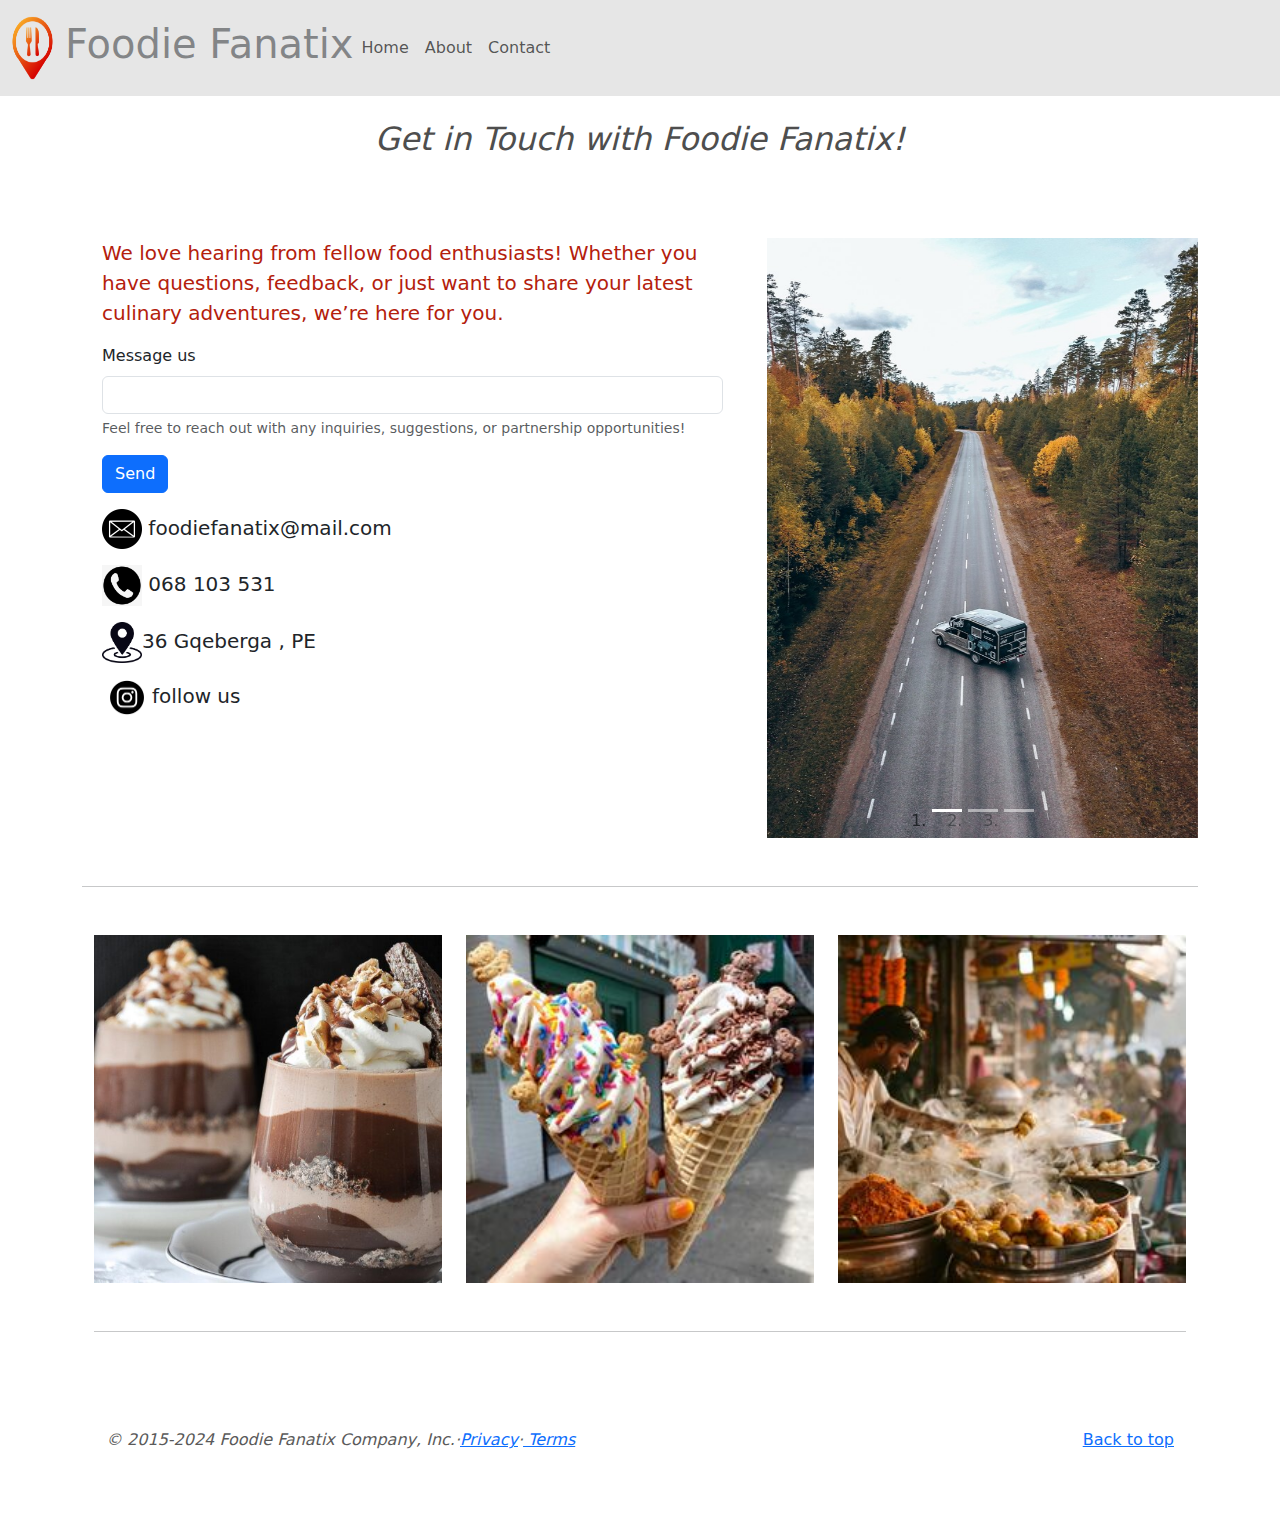
<file: contact.html>
<html lang="en">
    <head>
        <meta charset="utf-8">
        <meta name="viewport" content="width=device-width,initial-scale=1,shrink-to-fit=no">
        <title>Foodie Fanatix</title>
        <link href="https://cdn.jsdelivr.net/npm/bootstrap@5.3.3/dist/css/bootstrap.min.css" rel="stylesheet" 
        integrity="sha384-QWTKZyjpPEjISv5WaRU9OFeRpok6YctnYmDr5pNlyT2bRjXh0JMhjY6hW+ALEwIH" crossorigin="anonymous">

        <link rel="stylesheet" href="css/custom.css">
        <link href="fontAwesome/css/all.css" rel="stylesheet">
    </head>
    <body>
        <header>
            <nav class="navbar navbar-expand-lg" style="background-color:#e6e6e6;">
                <img src="images/logo2.png" alt="Logo" width="65" height="80" class="d-inline-block align-text-top">
                <p class="h1 text-body-tertiary " class="navbar-brand">Foodie Fanatix</p>
                <button class="navbar-toggler" type="button" data-bs-toggle="collapse" data-bs-target="#navbar">
                <span class="navbar-toggler-icon"></span>
                </button>
            

                <div class="collapse navbar-collapse" id="navbar">
                    <div class="navbar-nav">
                        <a href="index.html" class="nav-item nav-link">Home</a>
                        <a href="about.html" class="nav-item nav-link" >About</a>
                        <a href="contact.html" class="nav-item nav-link">Contact</a>
                    </div>
                </div>
            </nav>
        </header>

        <main>
           
        </br>
            <h2   class="text-center  fst-italic" style="color:#4e4e4e;">Get in Touch with Foodie Fanatix! </h2>
            </br>
            <div class="container ">
                <div class="row">
                    <div  id="container" class="col-md-7" >
                         <p class="lead"   style="color:#b4200c;"> We love hearing from fellow food enthusiasts! Whether you have questions, feedback, or just want to share your latest culinary adventures, we’re here for you.</p>
                        
                        <form>
                            <div class="mb-3">
                                <label for="exampleInputEmail1" class="form-label">Message us</label>
                                <input type="email" class="form-control" id="exampleInputEmail1" aria-describedby="emailHelp">
                                <div id="emailHelp" class="form-text">Feel free to reach out with any inquiries, suggestions, or partnership opportunities!</div>
                            </div>
                            
                            <button type="submit" class="btn btn-primary" >Send</button>
                            </form>
                        <p class="lead"><img src="images/email.png"    width="40px"/> foodiefanatix@mail.com</p>
                        <p class="lead"><img src="images/phone%20icon.png" width="40px"/>  068 103 531</p>
                        <p class="lead"><img src="images/location%20icon.png" width="40px"/>36 Gqeberga , PE </p>
                        <p class="lead"><img src="images/instagram%20icon.png" width="50px"/>follow us </p>
                    
                    </div>

                    <div id="container" class="col-md-5">
                         <div id="carouselImg"  class="carousel slide carouselImg"  data-bs-ride="carousel">
                            <ol class="carousel-indicators">
                                <li data-bs-target="#carouselImg" data-bs-slide-to="0"  class="active"></li>
                                <li data-bs-target="#carouselImg" data-bs-slide-to="1"></li>
                                <li data-bs-target="#carouselImg" data-bs-slide-to="2"></li>           
                         </ol> 
                         <div class="carousel-inner">
            
                            <div class="carousel-item active">
                                <img src="images/clair5.jpg" class="d-block w-100 " />
                                </div>
            
                            <div class="carousel-item ">
                                <img src="images/clair4.jpg" class="d-block w-100"/>
                            </div>
            
                            <div class="carousel-item ">
                                <img src="images/clair3.jpg" class="d-block w-100"/>
                            </div>
            
                         </div>
                    </div>
                
                </div>
            </div>

            <hr class="section-divider" />

            <div class="container">
                <div class="row">
                    <div class="col-md-4">
                        <img src="images/dessert.jpg"  width="100%" class="bd-placeholder-img bd-placeholder-img-lg img-fluid mx-auto " >
                    </div>
                    
                    <div class="col-md-4">
                        <img src="images/ice cream.jpg"  width="100%" class="bd-placeholder-img bd-placeholder-img-lg img-fluid mx-auto " >
                    </div>
    
                    <div class="col-md-4">
                        <img src="images/street vendor.jpg"  width="100%" class="bd-placeholder-img bd-placeholder-img-lg img-fluid mx-auto " >
                    </div>

                    
                </div>
       
            <hr class="section-divider" />

            <footer class="container footer-section " >
                <p class="float-end"><a href="#">Back to top</a></p>
                <p class="fst-italic">&copy; 2015-2024 Foodie Fanatix Company, Inc.&middot;<a href="#">Privacy</a>&middot;<a href="#">
                    Terms</a></p>
            </footer>
        </main>

        <script src="js/jquery-3.7.1.min.js"></script>
        <script src="js/bootstrap.bundle.min.js"></script>
    </body>
</html>
</file>
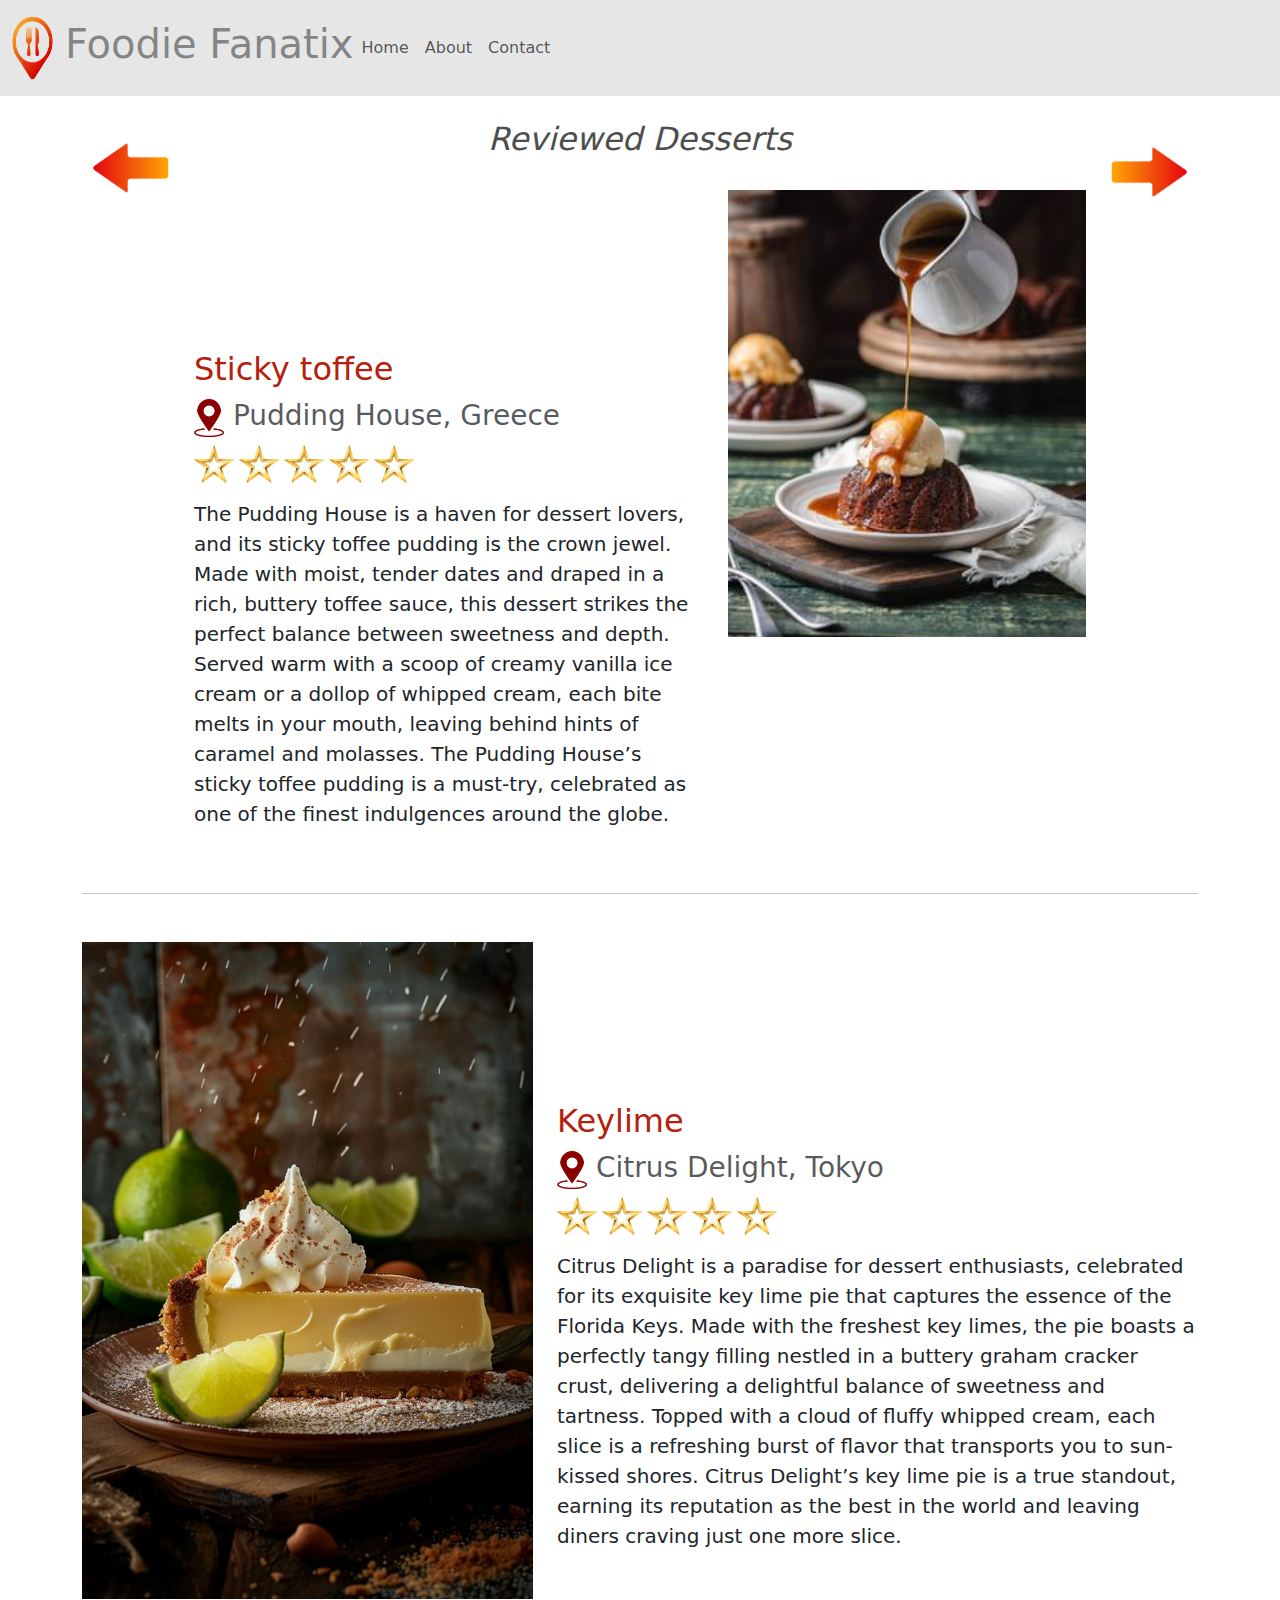
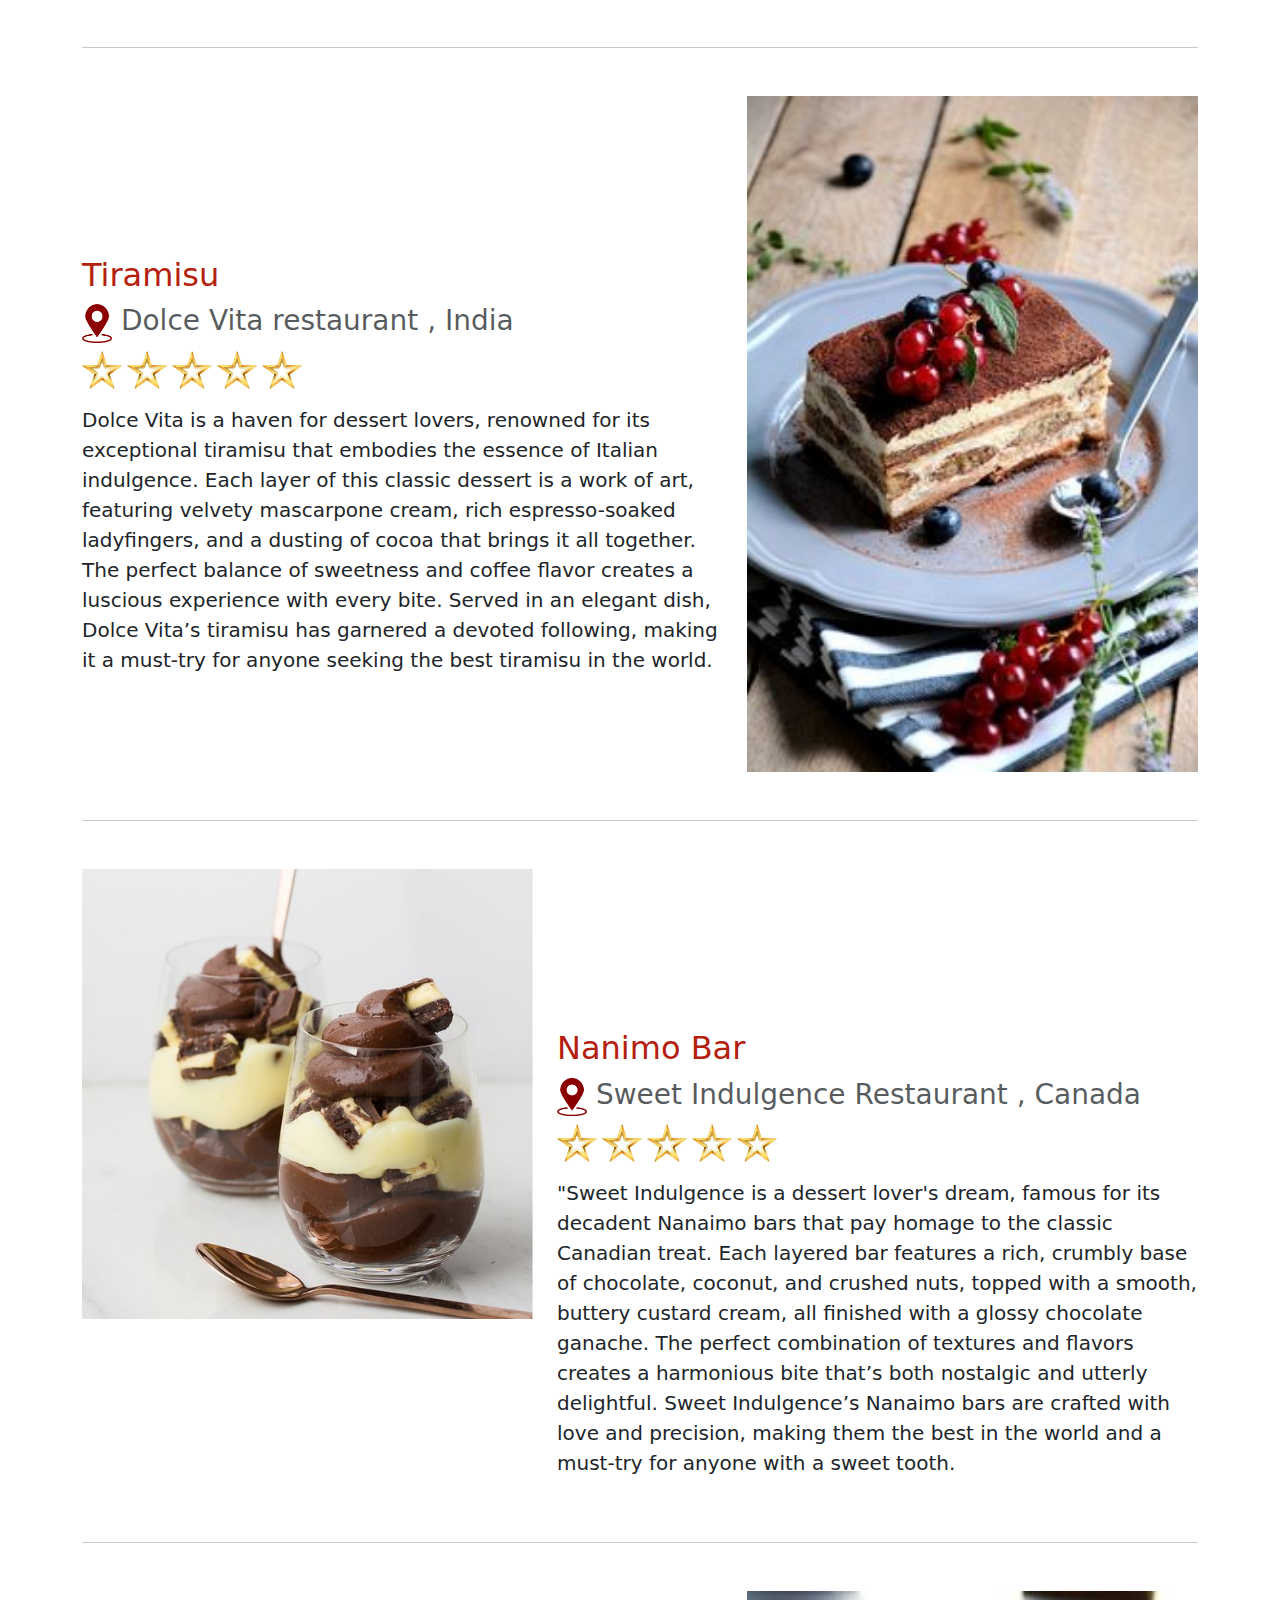
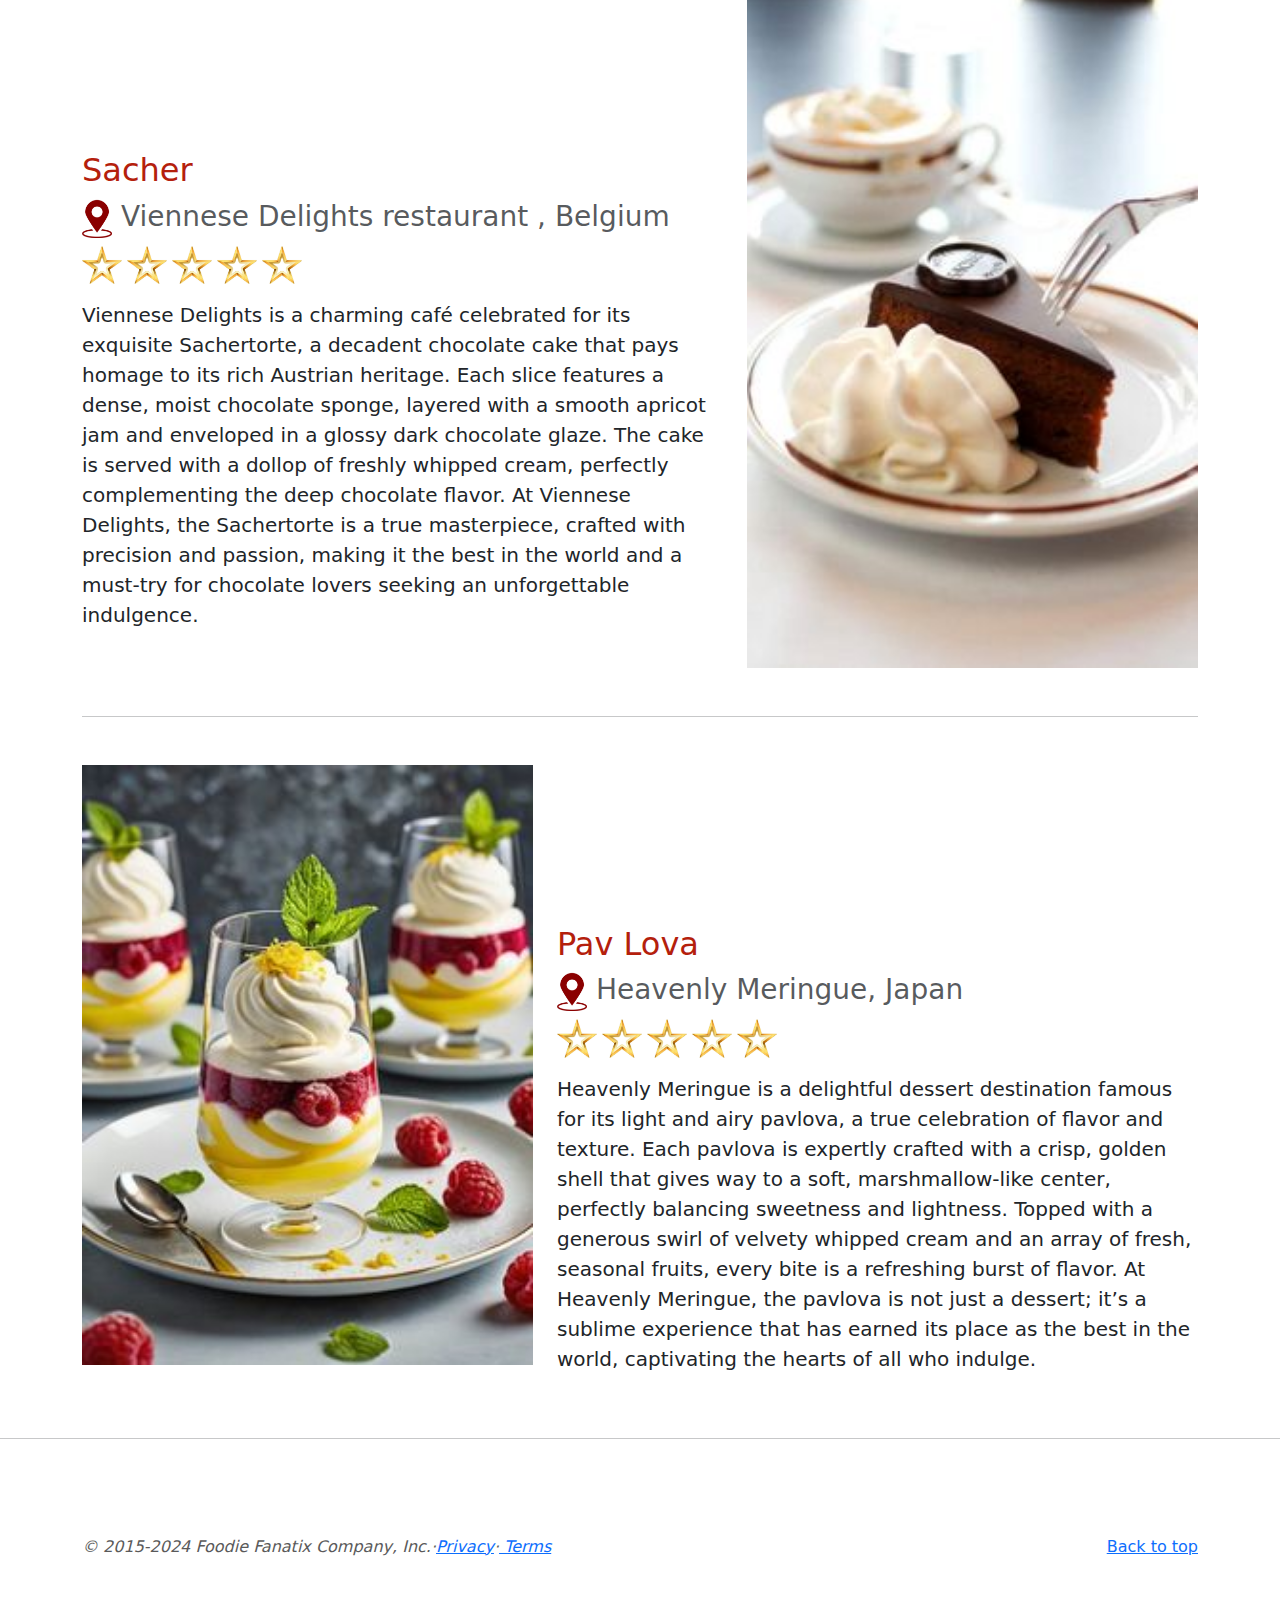
<file: desserts.html>
<html lang="en">
    <head>
        <meta charset="utf-8">
        <meta name="viewport" content="width=device-width,initial-scale=1,shrink-to-fit=no">
        <title>Foodie Fanatix</title>
        <link href="https://cdn.jsdelivr.net/npm/bootstrap@5.3.3/dist/css/bootstrap.min.css" rel="stylesheet" 
        integrity="sha384-QWTKZyjpPEjISv5WaRU9OFeRpok6YctnYmDr5pNlyT2bRjXh0JMhjY6hW+ALEwIH" crossorigin="anonymous">

        <link rel="stylesheet" href="css/custom.css">
        <link href="fontAwesome/css/all.css" rel="stylesheet">
    </head>
    <body>
        <header>
            <nav class="navbar navbar-expand-lg" style="background-color:#e6e6e6;">
                <img src="images/logo2.png" alt="Logo" width="65" height="80" class="d-inline-block align-text-top">
                <p class="h1 text-body-tertiary " class="navbar-brand">Foodie Fanatix</p>
                <button class="navbar-toggler" type="button" data-bs-toggle="collapse" data-bs-target="#navbar">
                <span class="navbar-toggler-icon"></span>
                </button>
            

                <div class="collapse navbar-collapse" id="navbar">
                    <div class="navbar-nav">
                        <a href="index.html" class="nav-item nav-link">Home</a>
                        <a href="about.html" class="nav-item nav-link" >About</a>
                        <a href="contact.html" class="nav-item nav-link">Contact</a>
                    </div>
                </div>
            </nav>
        
        </header>

        <main>
           

            </div>
            <div class="container ">
                </br>
                
                <h2   class="text-center  fst-italic" style="color:#4e4e4e;">
                <a href="meals.html" ><img src="images/n arrow.png" width="100px" style="float:left;"/></a> Reviewed Desserts
                <a href="coffee.html"><img src="images/n arrow2.png" width="100px" style="float: right;"/></a></h2>
                
                </br>
                <div class="row">
                    <div class="col-md-7">
                        <h2 class="feature-heading"   style="color:#b4200c;">Sticky toffee</h2>
                        <p class="h3"><img src="images/location.png" width="30px"/> 
                            <span class="text-muted">Pudding House, Greece</span></p>
                        <p><img src="images/star.jpg" width="40px"/>
                            <img src="images/star.jpg" width="40px"/>
                            <img src="images/star.jpg" width="40px"/>
                            <img src="images/star.jpg" width="40px"/>
                            <img src="images/star.jpg" width="40px"/></p>
                        <p class="lead">The Pudding House is a haven for dessert lovers, and its sticky toffee 
                            pudding is the crown jewel. Made with moist, tender dates and draped in a rich, buttery 
                            toffee sauce, this dessert strikes the perfect balance between sweetness and depth. Served 
                            warm with a scoop of creamy vanilla ice cream or a dollop of whipped cream, each bite melts 
                            in your mouth, leaving behind hints of caramel and molasses. The Pudding House’s sticky 
                            toffee pudding is a must-try, celebrated as one of the finest indulgences around the globe.</p>
                    </div>
    
                    <div class="col-md-5">
                        <img src="images/sticky toffe.jpg"  width="100%" class="bd-placeholder-img bd-placeholder-img-lg img-fluid mx-auto " >
                    </div>
                </div>

                <hr class="section-divider" />

                <div class="row">
                    <div class="col-md-7 order-md-2">
                        <h2 class="feature-heading" style="color:#b4200c;">Keylime</h2>
                        <p class="h3"><img src="images/location.png" width="30px"/> 
                            <span class="text-muted">Citrus Delight, Tokyo</span></p>
                        <p><img src="images/star.jpg" width="40px"/>
                            <img src="images/star.jpg" width="40px"/>
                            <img src="images/star.jpg" width="40px"/>
                            <img src="images/star.jpg" width="40px"/>
                            <img src="images/star.jpg" width="40px"/></p>
                        <p class="lead">Citrus Delight is a paradise for dessert enthusiasts, celebrated for its 
                            exquisite key lime pie that captures the essence of the Florida Keys. Made with the 
                            freshest key limes, the pie boasts a perfectly tangy filling nestled in a buttery graham 
                            cracker crust, delivering a delightful balance of sweetness and tartness. Topped with a 
                            cloud of fluffy whipped cream, each slice is a refreshing burst of flavor that transports 
                            you to sun-kissed shores. Citrus Delight’s key lime pie is a true standout, earning its 
                            reputation as the best in the world and leaving diners craving just one more slice.</p>
                         
                    </div>
                    <div class="col-md-5 order-md-1">
                        <img src="images/keylime pie.jpg"   width="100%" class="bd-placeholder-img bd-placeholder-img-lg img-fluid  mx-auto"/>
                    </div>
                </div>

                <hr class="section-divider" />

                <div class="row">
                    <div class="col-md-7">
                        <h2 class="feature-heading"   style="color:#b4200c;">Tiramisu</h2>
                        <p class="h3"><img src="images/location.png" width="30px"/> 
                            <span class="text-muted">Dolce Vita restaurant , India</span></p>
                        <p><img src="images/star.jpg" width="40px"/>
                            <img src="images/star.jpg" width="40px"/>
                            <img src="images/star.jpg" width="40px"/>
                            <img src="images/star.jpg" width="40px"/>
                            <img src="images/star.jpg" width="40px"/></p>
                        <p class="lead">Dolce Vita is a haven for dessert lovers, renowned for its exceptional tiramisu
                             that embodies the essence of Italian indulgence. Each layer of this classic dessert is a 
                             work of art, featuring velvety mascarpone cream, rich espresso-soaked ladyfingers, and a 
                             dusting of cocoa that brings it all together. The perfect balance of sweetness and coffee 
                             flavor creates a luscious experience with every bite. Served in an elegant dish, Dolce 
                             Vita’s tiramisu has garnered a devoted following, making it a must-try for anyone seeking
                              the best tiramisu in the world.</p>
                    </div>
    
                    <div class="col-md-5">
                        <img src="images/tiramisu.jpg"  width="100%" class="bd-placeholder-img bd-placeholder-img-lg img-fluid mx-auto " >
                    </div>
                </div>

                <hr class="section-divider" />

                <div class="row">
                    <div class="col-md-7 order-md-2">
                        <h2 class="feature-heading" style="color:#b4200c;">Nanimo Bar</h2>
                        <p class="h3"><img src="images/location.png" width="30px"/> 
                            <span class="text-muted">Sweet Indulgence Restaurant , Canada</span></p>
                        <p><img src="images/star.jpg" width="40px"/>
                            <img src="images/star.jpg" width="40px"/>
                            <img src="images/star.jpg" width="40px"/>
                            <img src="images/star.jpg" width="40px"/>
                            <img src="images/star.jpg" width="40px"/></p>
                        <p class="lead">"Sweet Indulgence is a dessert lover's dream, famous for its decadent 
                            Nanaimo bars that pay homage to the classic Canadian treat. Each layered bar features a
                             rich, crumbly base of chocolate, coconut, and crushed nuts, topped with a smooth, buttery 
                             custard cream, all finished with a glossy chocolate ganache. The perfect combination of 
                             textures and flavors creates a harmonious bite that’s both nostalgic and utterly 
                             delightful. Sweet Indulgence’s Nanaimo bars are crafted with love and precision, making 
                             them the best in the world and a must-try for anyone with a sweet tooth.</p>
                         
                    </div>
                    <div class="col-md-5 order-md-1">
                        <img src="images/nanaimo bars.jpg"   width="100%" class="bd-placeholder-img bd-placeholder-img-lg img-fluid  mx-auto"/>
                    </div>
                </div>


                <hr class="section-divider" />

                <div class="row">
                    <div class="col-md-7">
                        <h2 class="feature-heading"   style="color:#b4200c;">Sacher</h2>
                        <p class="h3"><img src="images/location.png" width="30px"/> 
                            <span class="text-muted">Viennese Delights restaurant , Belgium</span></p>
                        <p><img src="images/star.jpg" width="40px"/>
                            <img src="images/star.jpg" width="40px"/>
                            <img src="images/star.jpg" width="40px"/>
                            <img src="images/star.jpg" width="40px"/>
                            <img src="images/star.jpg" width="40px"/></p>
                        <p class="lead">Viennese Delights is a charming café celebrated for its exquisite Sachertorte,
                             a decadent chocolate cake that pays homage to its rich Austrian heritage. Each slice 
                             features a dense, moist chocolate sponge, layered with a smooth apricot jam and enveloped
                              in a glossy dark chocolate glaze. The cake is served with a dollop of freshly whipped 
                              cream, perfectly complementing the deep chocolate flavor. At Viennese Delights, 
                              the Sachertorte is a true masterpiece, crafted with precision and passion, making it the
                               best in the world and a must-try for chocolate lovers seeking an unforgettable 
                               indulgence.</p>
                    </div>
    
                    <div class="col-md-5">
                        <img src="images/sacher.jpg"  width="100%" class="bd-placeholder-img bd-placeholder-img-lg img-fluid mx-auto " >
                    </div>
                </div>

                <hr class="section-divider" />

                <div class="row">
                    <div class="col-md-7 order-md-2">
                        <h2 class="feature-heading" style="color:#b4200c;">Pav Lova</h2>
                        <p class="h3"><img src="images/location.png" width="30px"/> 
                            <span class="text-muted">Heavenly Meringue, Japan</span></p>
                        <p><img src="images/star.jpg" width="40px"/>
                            <img src="images/star.jpg" width="40px"/>
                            <img src="images/star.jpg" width="40px"/>
                            <img src="images/star.jpg" width="40px"/>
                            <img src="images/star.jpg" width="40px"/></p>
                        <p class="lead">Heavenly Meringue is a delightful dessert destination famous for its light 
                            and airy pavlova, a true celebration of flavor and texture. Each pavlova is expertly 
                            crafted with a crisp, golden shell that gives way to a soft, marshmallow-like center, 
                            perfectly balancing sweetness and lightness. Topped with a generous swirl of velvety 
                            whipped cream and an array of fresh, seasonal fruits, every bite is a refreshing burst of
                             flavor. At Heavenly Meringue, the pavlova is not just a dessert; it’s a sublime experience
                              that has earned its place as the best in the world, captivating the hearts of all who 
                              indulge.</p>
                         
                    </div>
                    <div class="col-md-5 order-md-1">
                        <img src="images/pav lova.jpg"   width="100%" class="bd-placeholder-img bd-placeholder-img-lg img-fluid  mx-auto"/>
                    </div>
                </div>


                </div>
            </div>

            <hr class="section-divider" />

            <footer class="container footer-section " >
                <p class="float-end"><a href="#">Back to top</a></p>
                <p class="fst-italic">&copy; 2015-2024 Foodie Fanatix Company, Inc.&middot;<a href="#">Privacy</a>&middot;<a href="#">
                    Terms</a></p>
            </footer>
        </main>

        <script src="js/jquery-3.7.1.min.js"></script>
        <script src="js/bootstrap.bundle.min.js"></script>
    </body>
</html>
</file>
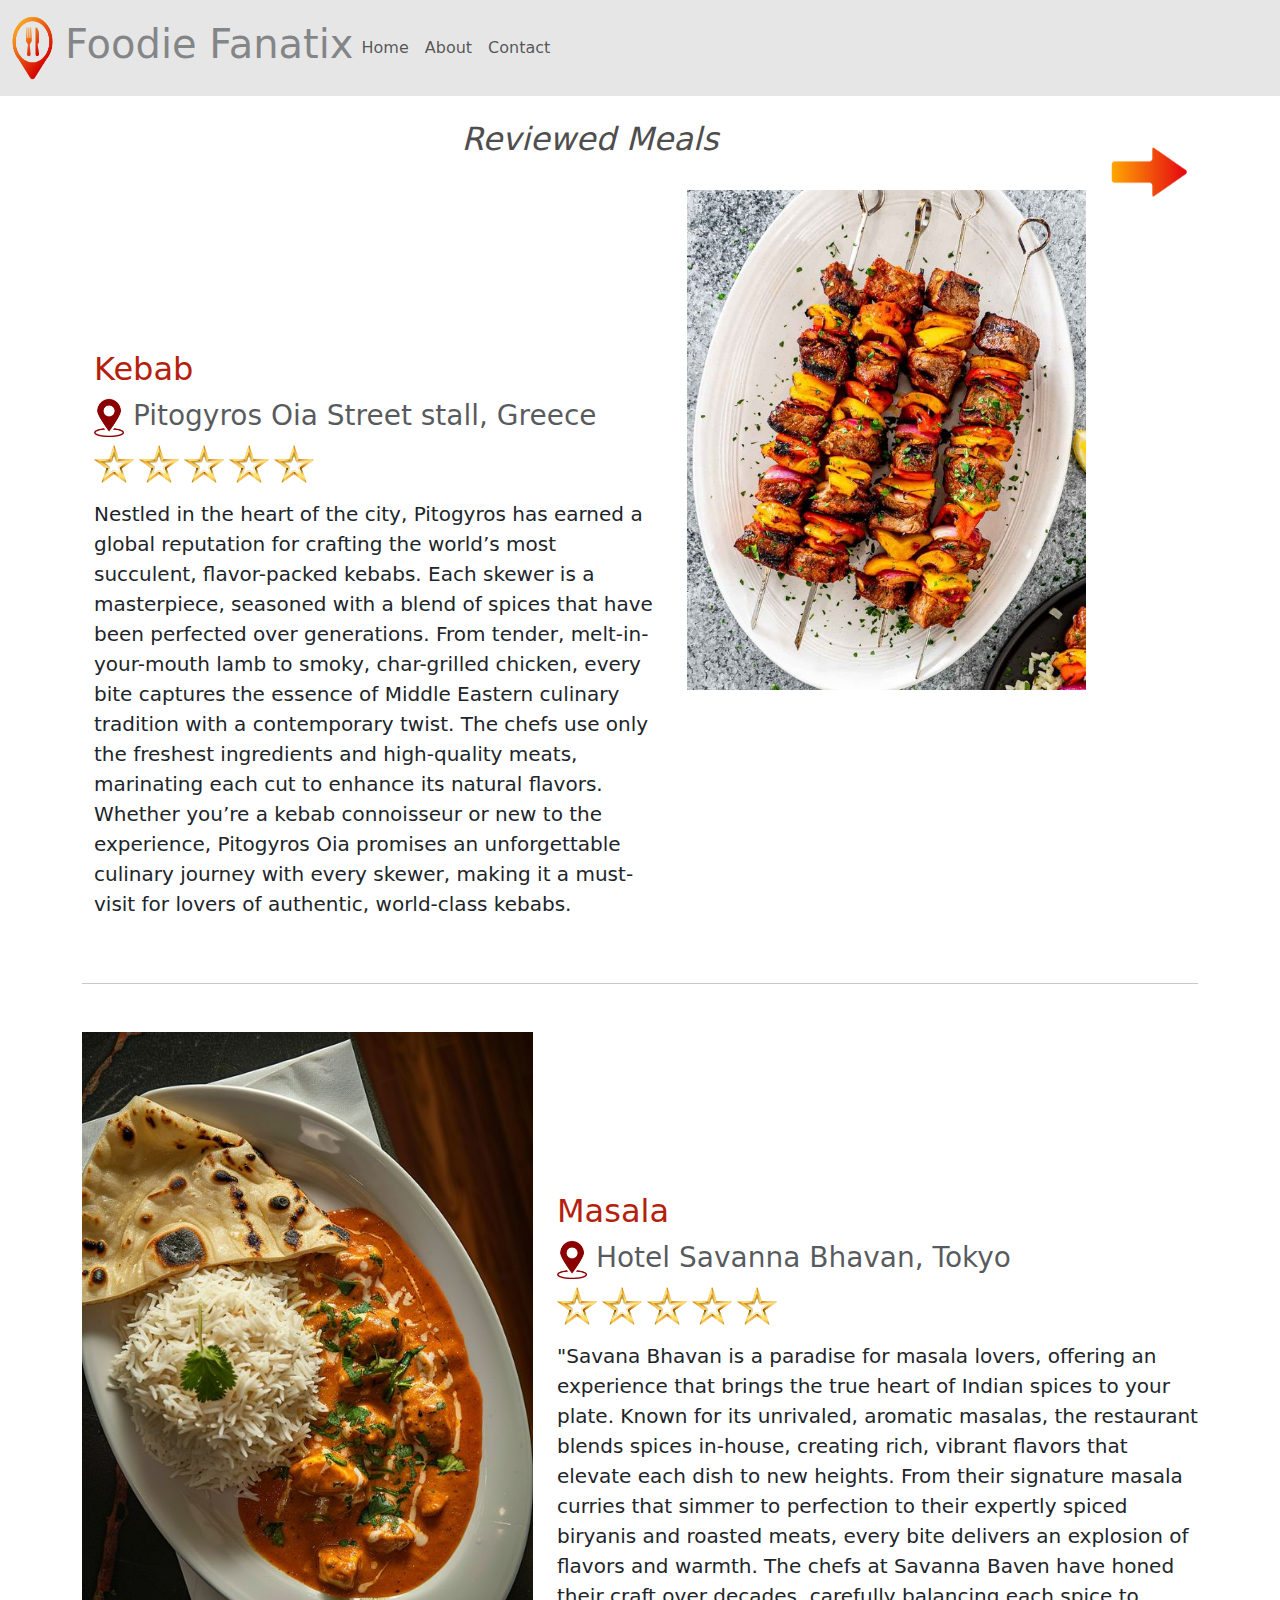
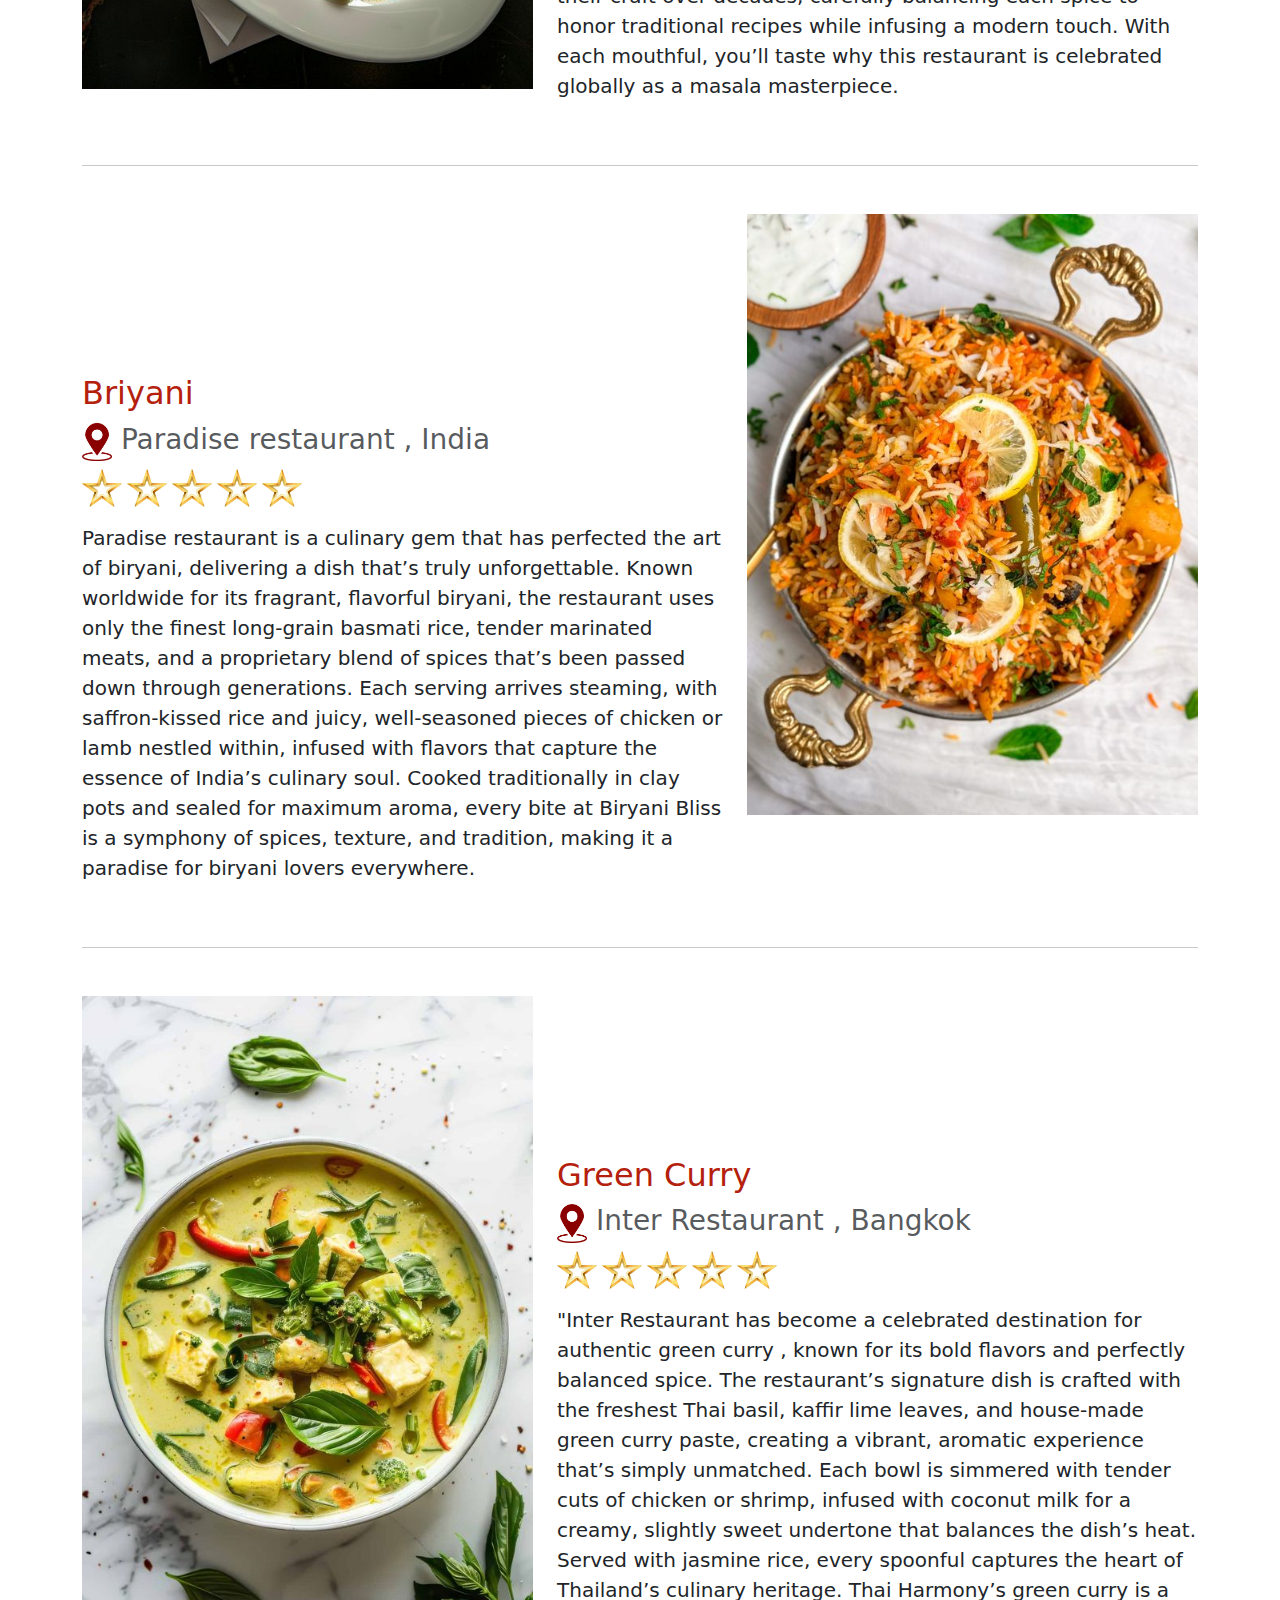
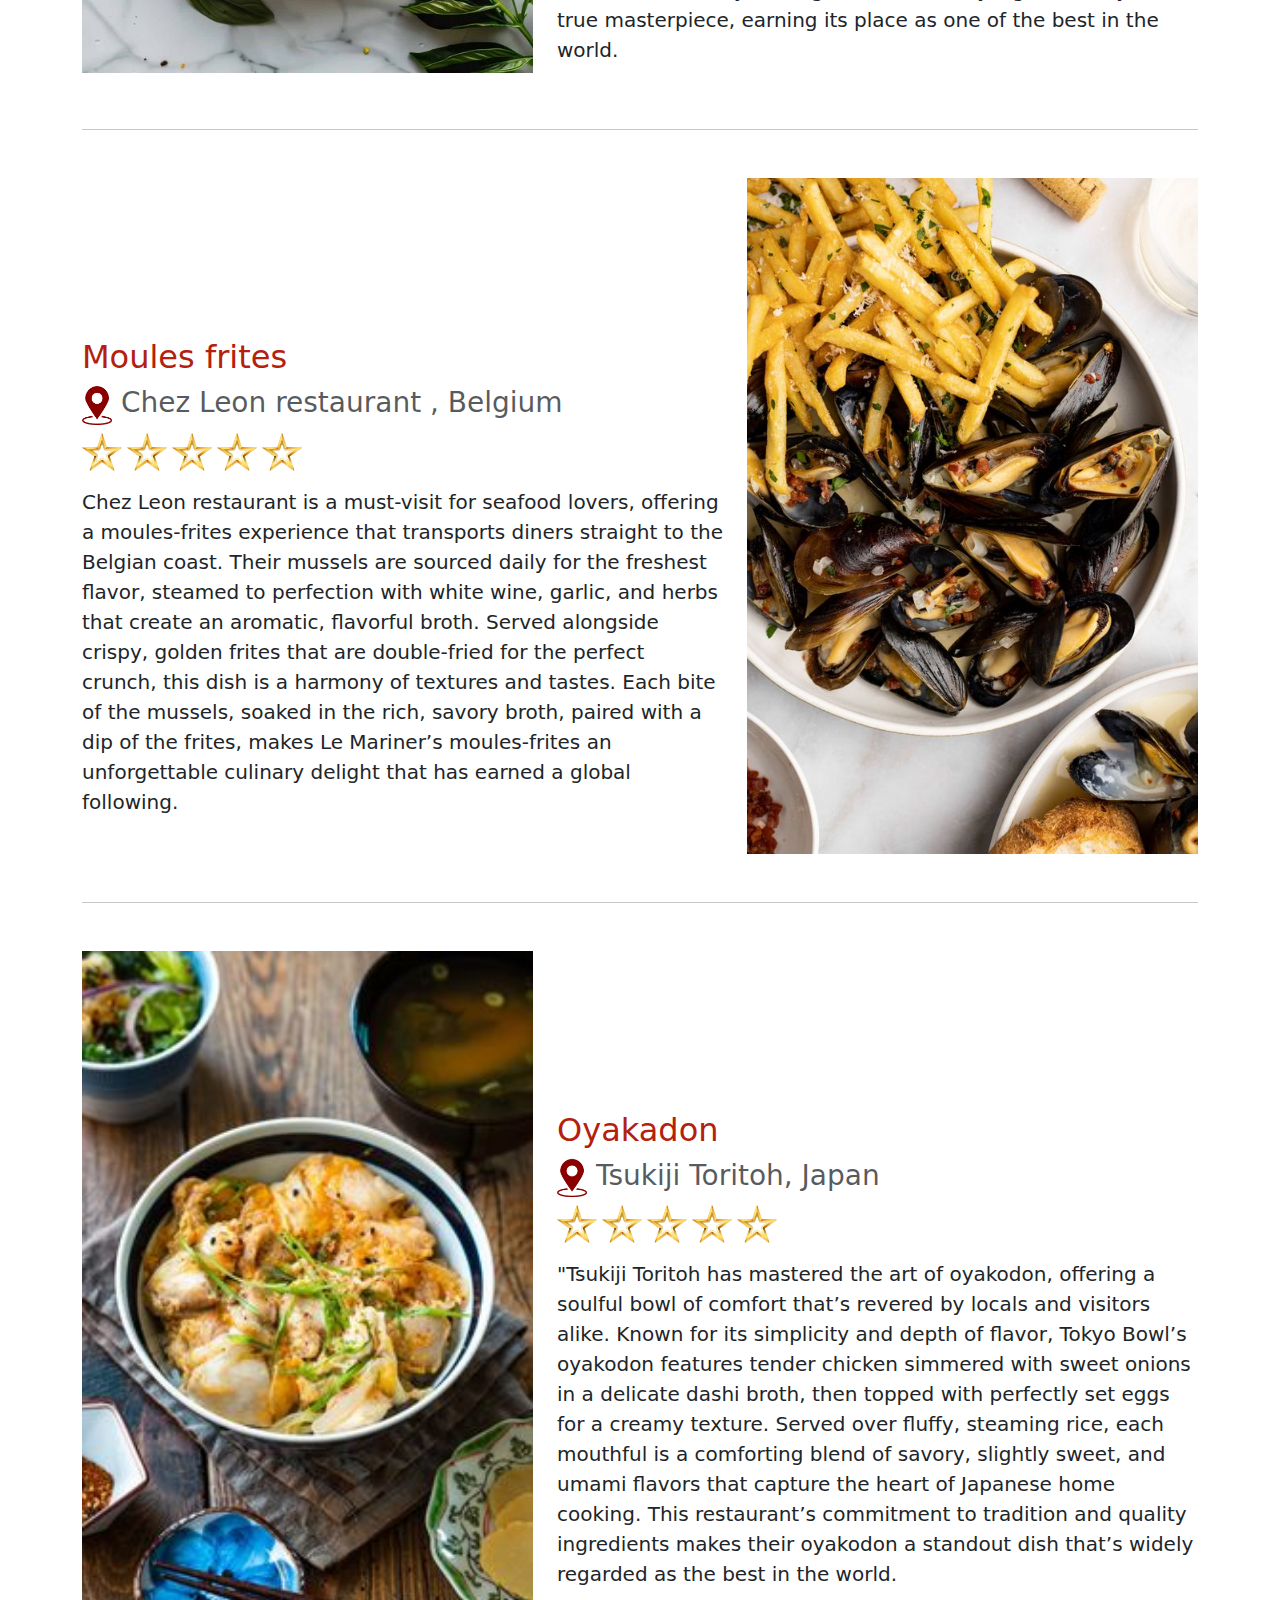
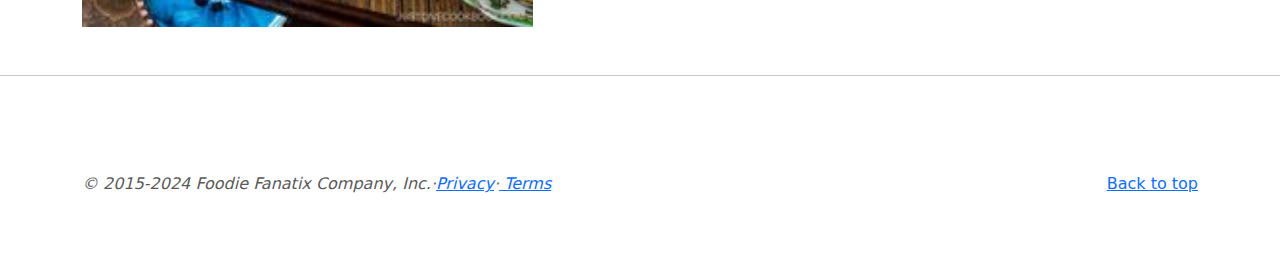
<file: meals.html>
<html lang="en">
    <head>
        <meta charset="utf-8">
        <meta name="viewport" content="width=device-width,initial-scale=1,shrink-to-fit=no">
        <title>Foodie Fanatix</title>
        <link href="https://cdn.jsdelivr.net/npm/bootstrap@5.3.3/dist/css/bootstrap.min.css" rel="stylesheet" 
        integrity="sha384-QWTKZyjpPEjISv5WaRU9OFeRpok6YctnYmDr5pNlyT2bRjXh0JMhjY6hW+ALEwIH" crossorigin="anonymous">

        <link rel="stylesheet" href="css/custom.css">
        <link href="fontAwesome/css/all.css" rel="stylesheet">
    </head>
    <body>
        <header>
            <nav class="navbar navbar-expand-lg" style="background-color:#e6e6e6;">
                <img src="images/logo2.png" alt="Logo" width="65" height="80" class="d-inline-block align-text-top">
                <p class="h1 text-body-tertiary " class="navbar-brand">Foodie Fanatix</p>
                <button class="navbar-toggler" type="button" data-bs-toggle="collapse" data-bs-target="#navbar">
                <span class="navbar-toggler-icon"></span>
                </button>
            

                <div class="collapse navbar-collapse" id="navbar">
                    <div class="navbar-nav">
                        <a href="index.html" class="nav-item nav-link">Home</a>
                        <a href="about.html" class="nav-item nav-link" >About</a>
                        <a href="contact.html" class="nav-item nav-link">Contact</a>
                    </div>
                </div>
            </nav>
        
        </header>

        <main>
           

            </div>
            <div class="container ">
                </br>
                <h2   class="text-center  fst-italic" style="color:#4e4e4e;"><a href="desserts.html">
                    <img src="images/n arrow2.png" width="100px" style="float: right;"/></a>Reviewed Meals</h2>
                </br>
                <div class="row">
                    <div class="col-md-7">
                        <h2 class="feature-heading"   style="color:#b4200c;">Kebab</h2>
                        <p class="h3"><img src="images/location.png" width="30px"/> 
                            <span class="text-muted">Pitogyros Oia  Street stall, Greece</span></p>
                        <p><img src="images/star.jpg" width="40px"/>
                            <img src="images/star.jpg" width="40px"/>
                            <img src="images/star.jpg" width="40px"/>
                            <img src="images/star.jpg" width="40px"/>
                            <img src="images/star.jpg" width="40px"/></p>
                        <p class="lead">Nestled in the heart of the city, Pitogyros has earned a global reputation for
                             crafting the world’s most succulent, flavor-packed kebabs. Each skewer is a masterpiece, 
                             seasoned with a blend of spices that have been perfected over generations. From tender, 
                             melt-in-your-mouth lamb to smoky, char-grilled chicken, every bite captures the essence 
                             of Middle Eastern culinary tradition with a contemporary twist. The chefs use only the 
                             freshest ingredients and high-quality meats, marinating each cut to enhance its natural 
                             flavors. Whether you’re a kebab connoisseur or new to the experience, Pitogyros Oia promises 
                             an unforgettable culinary journey with every skewer, making it a must-visit for lovers of
                              authentic, world-class kebabs.</p>
                    </div>
    
                    <div class="col-md-5">
                        <img src="images/kebab.jpg"  width="100%" class="bd-placeholder-img bd-placeholder-img-lg img-fluid mx-auto " >
                    </div>
                </div>

                <hr class="section-divider" />

                <div class="row">
                    <div class="col-md-7 order-md-2">
                        <h2 class="feature-heading" style="color:#b4200c;">Masala</h2>
                        <p class="h3"><img src="images/location.png" width="30px"/> 
                            <span class="text-muted">Hotel Savanna Bhavan, Tokyo</span></p>
                        <p><img src="images/star.jpg" width="40px"/>
                            <img src="images/star.jpg" width="40px"/>
                            <img src="images/star.jpg" width="40px"/>
                            <img src="images/star.jpg" width="40px"/>
                            <img src="images/star.jpg" width="40px"/></p>
                        <p class="lead">"Savana Bhavan is a paradise for masala lovers, offering an experience that 
                            brings the true heart of Indian spices to your plate. Known for its unrivaled, aromatic
                             masalas, the restaurant blends spices in-house, creating rich, vibrant flavors that 
                             elevate each dish to new heights. From their signature masala curries that simmer to 
                             perfection to their expertly spiced biryanis and roasted meats, every bite delivers an 
                             explosion of flavors and warmth. The chefs at Savanna Baven have honed their craft over
                            decades, carefully balancing each spice to honor traditional recipes while infusing a
                            modern touch. With each mouthful, you’ll taste why this restaurant is celebrated globally
                             as a masala masterpiece.</p>
                         
                    </div>
                    <div class="col-md-5 order-md-1">
                        <img src="images/masala.jpg"   width="100%" class="bd-placeholder-img bd-placeholder-img-lg img-fluid  mx-auto"/>
                    </div>
                </div>

                <hr class="section-divider" />

                <div class="row">
                    <div class="col-md-7">
                        <h2 class="feature-heading"   style="color:#b4200c;">Briyani</h2>
                        <p class="h3"><img src="images/location.png" width="30px"/> 
                            <span class="text-muted">Paradise restaurant , India</span></p>
                        <p><img src="images/star.jpg" width="40px"/>
                            <img src="images/star.jpg" width="40px"/>
                            <img src="images/star.jpg" width="40px"/>
                            <img src="images/star.jpg" width="40px"/>
                            <img src="images/star.jpg" width="40px"/></p>
                        <p class="lead">Paradise restaurant is a culinary gem that has perfected the art of biryani, 
                            delivering a dish that’s truly unforgettable. Known worldwide for its fragrant, flavorful
                             biryani, the restaurant uses only the finest long-grain basmati rice, tender marinated 
                             meats, and a proprietary blend of spices that’s been passed down through generations. 
                             Each serving arrives steaming, with saffron-kissed rice and juicy, well-seasoned pieces 
                             of chicken or lamb nestled within, infused with flavors that capture the essence of 
                             India’s culinary soul. Cooked traditionally in clay pots and sealed for maximum aroma, 
                             every bite at Biryani Bliss is a symphony of spices, texture, and tradition, making it a
                              paradise for biryani lovers everywhere.</p>
                    </div>
    
                    <div class="col-md-5">
                        <img src="images/briyani.jpg"  width="100%" class="bd-placeholder-img bd-placeholder-img-lg img-fluid mx-auto " >
                    </div>
                </div>

                <hr class="section-divider" />

                <div class="row">
                    <div class="col-md-7 order-md-2">
                        <h2 class="feature-heading" style="color:#b4200c;">Green Curry</h2>
                        <p class="h3"><img src="images/location.png" width="30px"/> 
                            <span class="text-muted">Inter Restaurant , Bangkok</span></p>
                        <p><img src="images/star.jpg" width="40px"/>
                            <img src="images/star.jpg" width="40px"/>
                            <img src="images/star.jpg" width="40px"/>
                            <img src="images/star.jpg" width="40px"/>
                            <img src="images/star.jpg" width="40px"/></p>
                        <p class="lead">"Inter Restaurant has become a celebrated destination for authentic green curry
                            , known for its bold flavors and perfectly balanced spice. The restaurant’s signature dish 
                            is crafted with the freshest Thai basil, kaffir lime leaves, and house-made green curry 
                            paste, creating a vibrant, aromatic experience that’s simply unmatched. Each bowl is 
                            simmered with tender cuts of chicken or shrimp, infused with coconut milk for a creamy, 
                            slightly sweet undertone that balances the dish’s heat. Served with jasmine rice, every 
                            spoonful captures the heart of Thailand’s culinary heritage. Thai Harmony’s green curry is 
                            a true masterpiece, earning its place as one of the best in the world.</p>
                         
                    </div>
                    <div class="col-md-5 order-md-1">
                        <img src="images/green curry.jpg"   width="100%" class="bd-placeholder-img bd-placeholder-img-lg img-fluid  mx-auto"/>
                    </div>
                </div>


                <hr class="section-divider" />

                <div class="row">
                    <div class="col-md-7">
                        <h2 class="feature-heading"   style="color:#b4200c;">Moules frites</h2>
                        <p class="h3"><img src="images/location.png" width="30px"/> 
                            <span class="text-muted">Chez Leon restaurant , Belgium</span></p>
                        <p><img src="images/star.jpg" width="40px"/>
                            <img src="images/star.jpg" width="40px"/>
                            <img src="images/star.jpg" width="40px"/>
                            <img src="images/star.jpg" width="40px"/>
                            <img src="images/star.jpg" width="40px"/></p>
                        <p class="lead">Chez Leon restaurant  is a must-visit for seafood lovers, offering a 
                            moules-frites experience that transports diners straight to the Belgian coast. Their 
                            mussels are sourced daily for the freshest flavor, steamed to perfection with white wine,
                             garlic, and herbs that create an aromatic, flavorful broth. Served alongside crispy, 
                             golden frites that are double-fried for the perfect crunch, this dish is a harmony of 
                             textures and tastes. Each bite of the mussels, soaked in the rich, savory broth, paired
                            with a dip of the frites, makes Le Mariner’s moules-frites an unforgettable culinary 
                            delight that has earned a global following.</p>
                    </div>
    
                    <div class="col-md-5">
                        <img src="images/moules frites.jpg"  width="100%" class="bd-placeholder-img bd-placeholder-img-lg img-fluid mx-auto " >
                    </div>
                </div>

                <hr class="section-divider" />

                <div class="row">
                    <div class="col-md-7 order-md-2">
                        <h2 class="feature-heading" style="color:#b4200c;">Oyakadon</h2>
                        <p class="h3"><img src="images/location.png" width="30px"/> 
                            <span class="text-muted">Tsukiji Toritoh, Japan</span></p>
                        <p><img src="images/star.jpg" width="40px"/>
                            <img src="images/star.jpg" width="40px"/>
                            <img src="images/star.jpg" width="40px"/>
                            <img src="images/star.jpg" width="40px"/>
                            <img src="images/star.jpg" width="40px"/></p>
                        <p class="lead">"Tsukiji Toritoh has mastered the art of oyakodon, offering a soulful bowl of 
                            comfort that’s revered by locals and visitors alike. Known for its simplicity and depth of 
                            flavor, Tokyo Bowl’s oyakodon features tender chicken simmered with sweet onions in a
                             delicate dashi broth, then topped with perfectly set eggs for a creamy texture. Served 
                             over fluffy, steaming rice, each mouthful is a comforting blend of savory, slightly sweet,
                              and umami flavors that capture the heart of Japanese home cooking. This restaurant’s 
                              commitment to tradition and quality ingredients makes their oyakodon a standout dish 
                              that’s widely regarded as the best in the world.</p>
                         
                    </div>
                    <div class="col-md-5 order-md-1">
                        <img src="images/oyakodon.jpg"   width="100%" class="bd-placeholder-img bd-placeholder-img-lg img-fluid  mx-auto"/>
                    </div>
                </div>


                </div>
            </div>

            <hr class="section-divider" />

            <footer class="container footer-section " >
                <p class="float-end"><a href="#">Back to top</a></p>
                <p class="fst-italic">&copy; 2015-2024 Foodie Fanatix Company, Inc.&middot;<a href="#">Privacy</a>&middot;<a href="#">
                    Terms</a></p>
            </footer>
        </main>


        <script src="js/jquery-3.7.1.min.js"></script>
        <script src="js/bootstrap.bundle.min.js"></script>
    </body>
</html>
</file>
<file: css/custom.css>
.carousel-caption{
    background-color: rgba(0, 0, 0, 0.5);
    width: 100%;
    left:0;
    bottom: 0;
    padding-bottom: 2rem;
    padding-left: 2rem;
}

.carousel-inner img{
  height: 600px;
}

#container{
  padding-top: 3rem ;
  padding-left: 2rem;
}

.team .col-lg-4 {
    padding-top: 3rem;
    margin-bottom: 1.5rem;
    text-align: center;
}

.section-divider{ 
    margin: 3rem 0;
}

.footer-section {
  padding-top: 3rem;
  padding-bottom: 3rem;
  color: #5a5a5a;
}

@media (min-width: 1200px) {
  .feature-heading {
    margin-top: 10rem;
  }
}

@media (max-width: 540px) {
    .carouselImg {
        display: none;
    }
    
    .team {
        margin-top: 2rem;
    }
}
</file>
